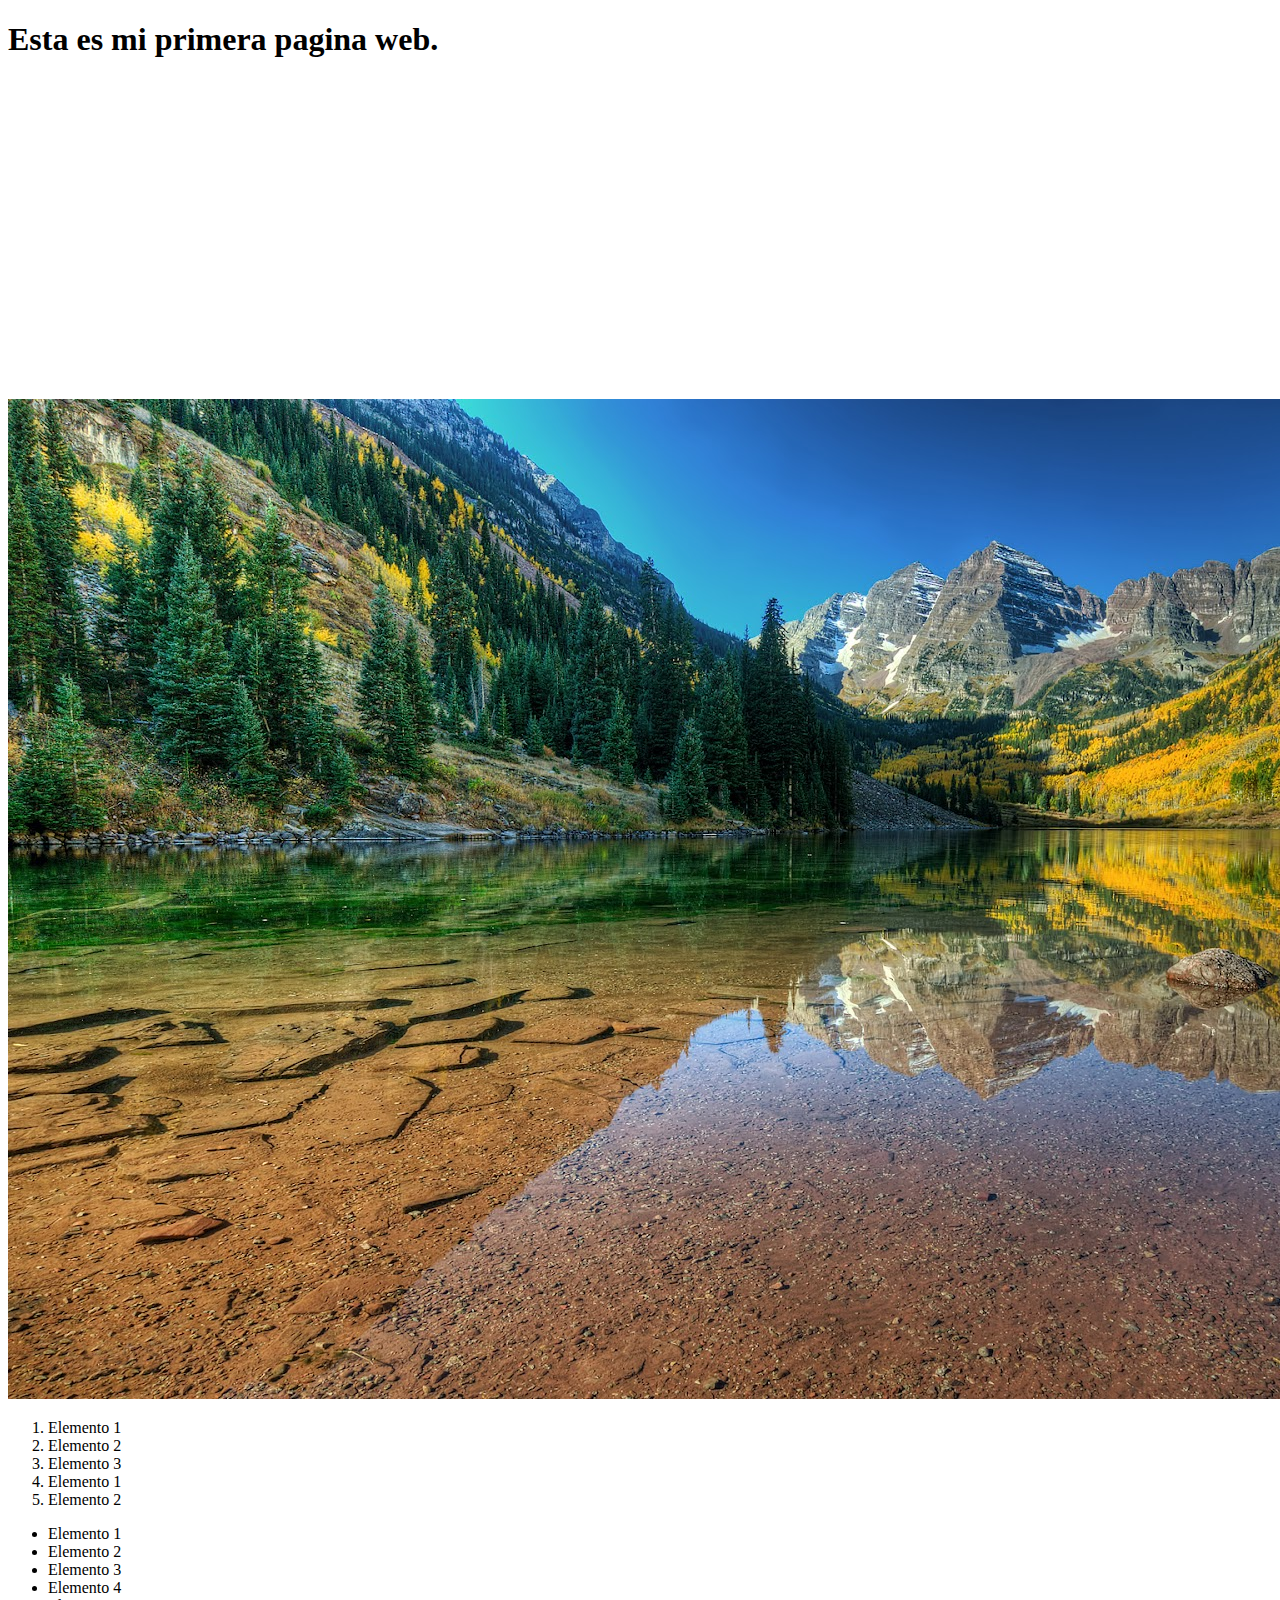
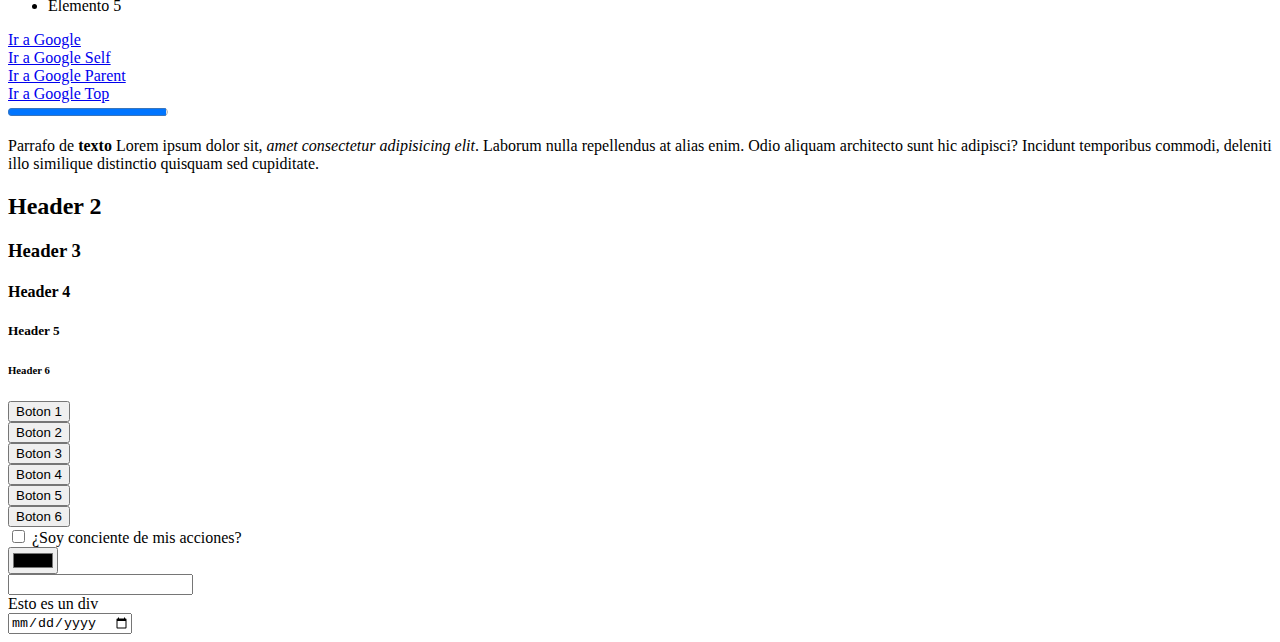
<file: index.html>
<!DOCTYPE html>
<html lang="en">
<head>
    <meta charset="UTF-8">
    <meta name="viewport" content="width=device-width, initial-scale=1.0">
    <title>Home</title>
</head>
<body>
    <h1>Esta es mi primera pagina web.</h1>
    <iframe 
        width="560" 
        height="315" 
        src="https://www.youtube.com/embed/-fy0W0rh5tQ?si=-gWbi6ZJgUtu9BrZ" 
        title="YouTube video player" 
        frameborder="0" 
        allow="accelerometer; autoplay; clipboard-write; encrypted-media; gyroscope; picture-in-picture; web-share" referrerpolicy="strict-origin-when-cross-origin" 
        allowfullscreen>
    </iframe>

    <iframe 
        width="560" 
        height="315" 
        src="https://www.youtube.com/embed/-fy0W0rh5tQ?si=-gWbi6ZJgUtu9BrZ" 
        title="YouTube video player" 
        frameborder="0" 
        allow="accelerometer; autoplay; clipboard-write; encrypted-media; gyroscope; picture-in-picture; web-share" referrerpolicy="strict-origin-when-cross-origin" 
        allowfullscreen>
    </iframe>
    <img src="imagen.png" alt="Paisaje bonito en una imagen" title="Paisaje bonito">
    <ol>
        <li>Elemento 1</li>
        <li>Elemento 2</li>
        <li>Elemento 3</li>
        <li>Elemento 1</li>
        <li>Elemento 2</li>
    </ol>
    <ul>
        <li>Elemento 1</li>
        <li>Elemento 2</li>
        <li>Elemento 3</li>
        <li>Elemento 4</li>
        <li>Elemento 5</li>
    </ul>
    <a href="https://www.google.com" target="_blank">Ir a Google</a> <br>
    <a href="https://www.google.com" target="_self">
        Ir a Google Self
    </a><br>
    <a href="https://www.google.com" target="_parent">
        Ir a Google Parent
    </a><br>
    <a href="https://www.google.com" target="_top">
        Ir a Google Top
    </a><br>
    
    <progress id="myProgress" value="99" max="100"></progress> <br>

    <p>Parrafo de <b>texto</b> Lorem ipsum dolor sit, <i>amet consectetur adipisicing elit</i>. Laborum nulla repellendus at alias enim. Odio aliquam architecto sunt hic adipisci? Incidunt temporibus commodi, deleniti illo similique distinctio quisquam sed cupiditate.</p>
    
    <h2>Header 2</h2>
    <h3>Header 3</h3>
    <h4>Header 4</h4>
    <h5>Header 5</h5>
    <h6>Header 6</h6>

    <button>Boton 1</button> <br>
    <button>Boton 2</button> <br>
    <button>Boton 3</button> <br>
    <button>Boton 4</button> <br>
    <button>Boton 5</button> <br>
    <button>Boton 6</button> <br>

    <input type="checkbox" name="Checkbox" id="checkbox1" >
    <label for="checkbox1">¿Soy conciente de mis acciones?</label> <br>

    <input type="color" name="color" id=""> <br>

    <input type="text" name="texto" id=""> <br>
    
    <div>
        Esto es un div
    </div>

    <input type="date" name="" id="">

</body>
</html>
</file>
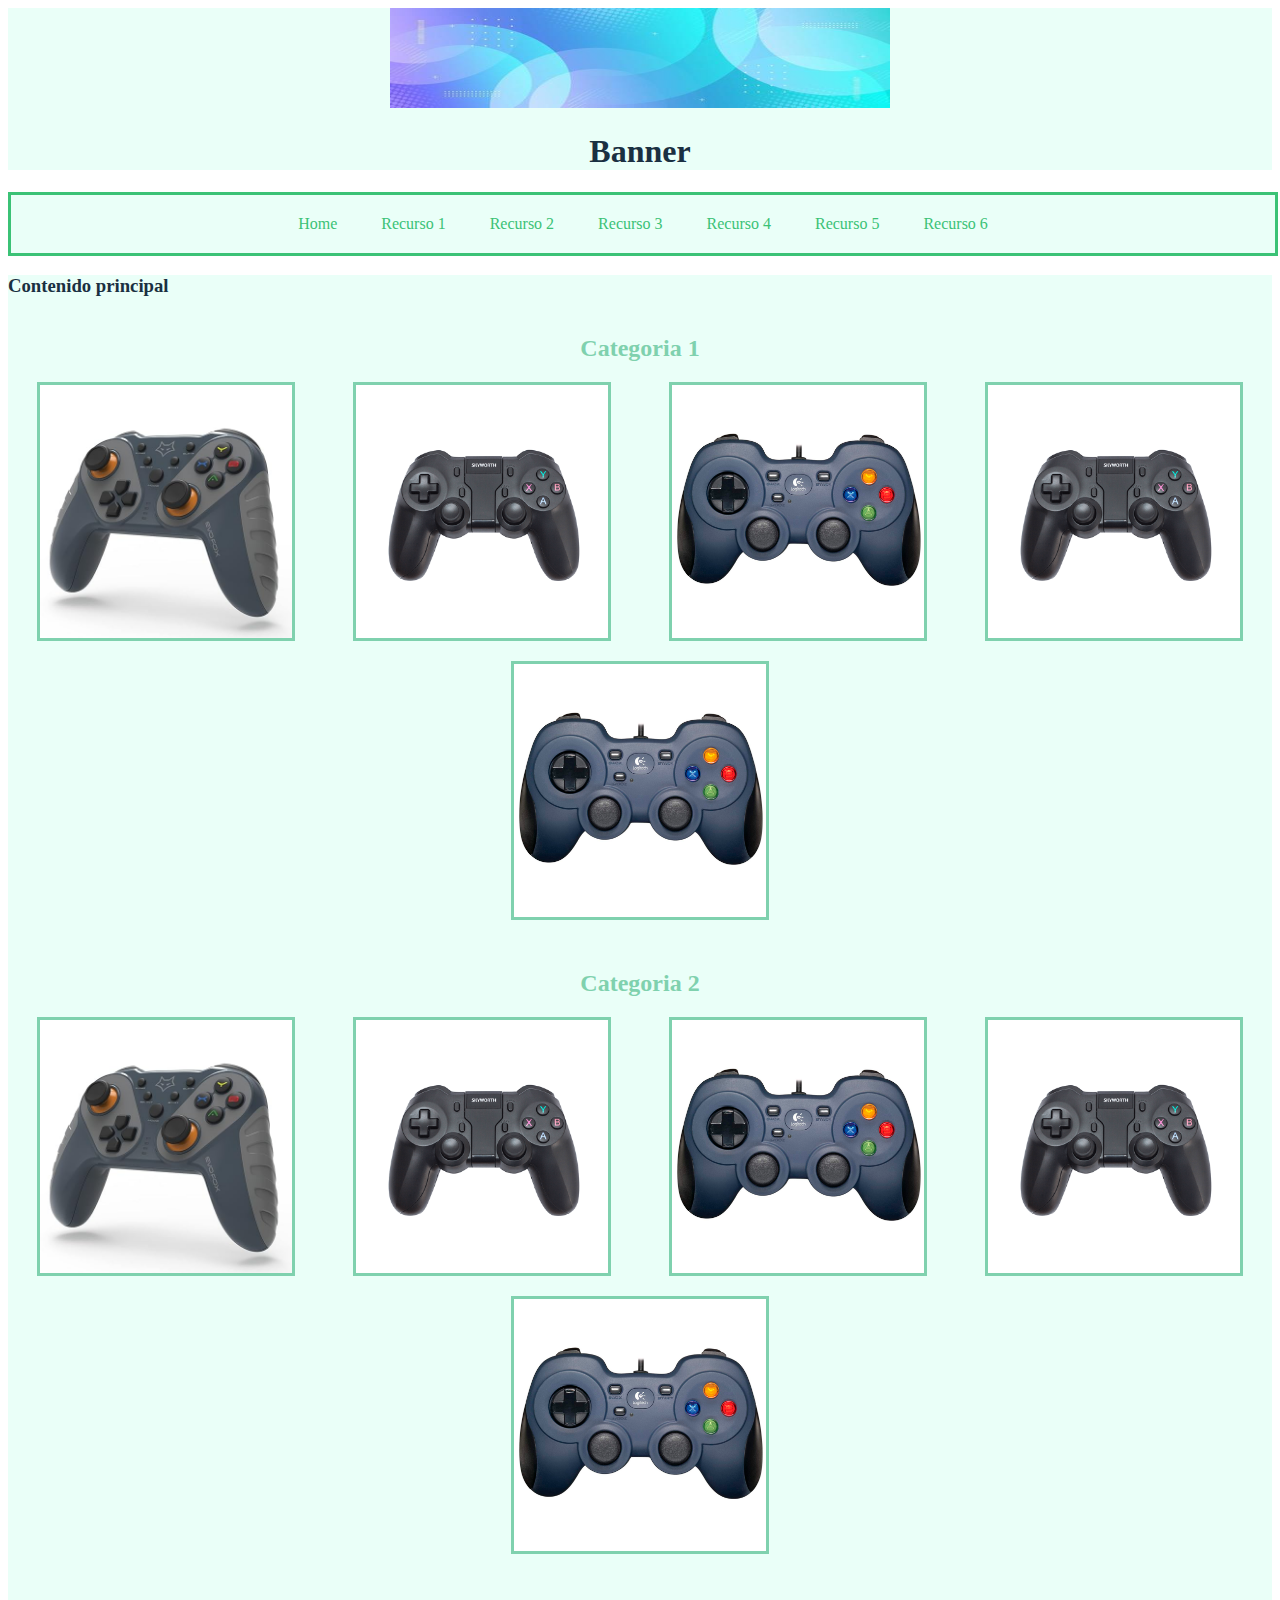
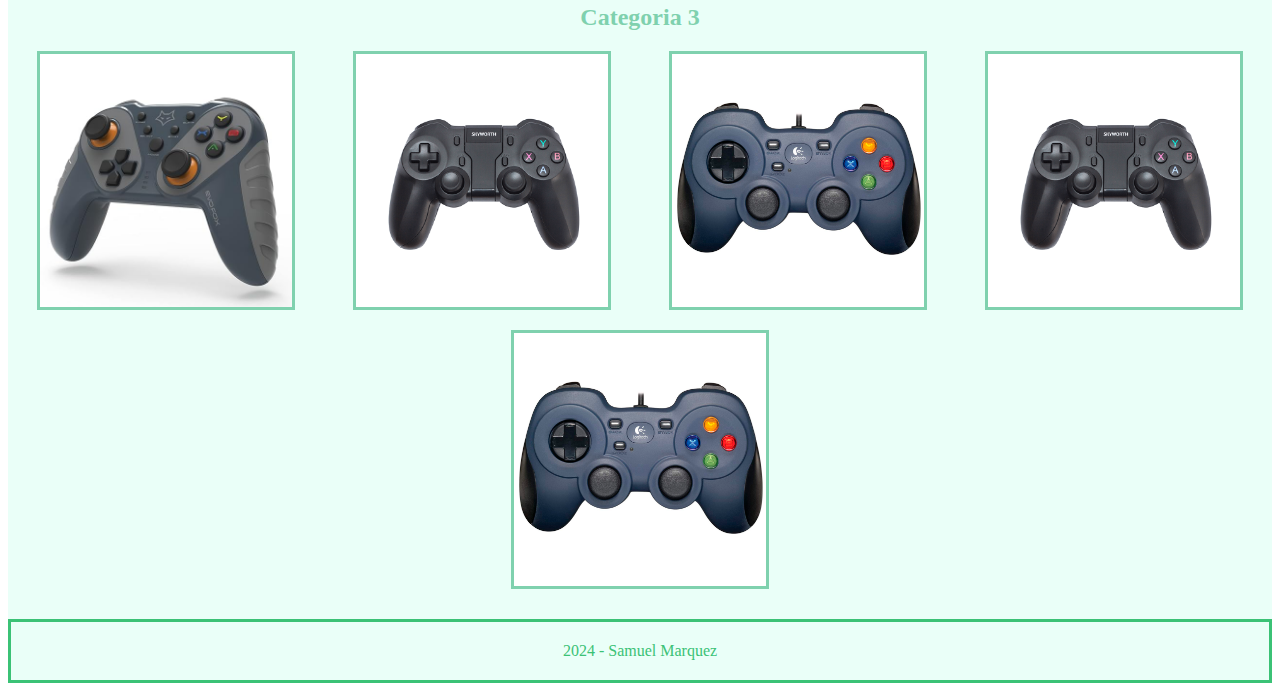
<file: Practica3/index.html>
<!DOCTYPE html>
<html lang="en">
<head>
    <meta charset="UTF-8">
    <meta name="viewport" content="width=device-width, initial-scale=1.0">
    <link rel="stylesheet" href="estilos/styles.css">
    <title>Inicio</title>
</head>
<body>
    <header>
        <img class="banner" src="imgs/modern-banner-background-colorful-blue-and-purple-gradations-circles-eps-10-free-vector.jpg" 
        alt="Banner del sitio">
        <h1>Banner</h1>
    </header>
    <nav>
        <ul>
            <li><a href="index.html">Home</a></li>
            <li><a href="C1/R1.html">Recurso 1</a></li>
            <li><a href="C1/C1A/R2.html">Recurso 2</a></li>
            <li><a href="C2/R3.html">Recurso 3</a></li>
            <li><a href="C2/C2A/R4.html">Recurso 4</a></li>
            <li><a href="C3/R5.html">Recurso 5</a></li>
            <li><a href="C3/C3A/R6.html">Recurso 6</a></li>
            
                <!--li><a href="#">Inicio</a></li>
                <li><a href="#">Contactos</a></li>
                <li><a href="#">Sobre nosotros</a></li-->
        </ul>
    </nav>

    <section class="contenido">
        <h3>Contenido principal</h3>

        <div class="galeria">
            <div class="categoria">
                <h2>Categoria 1</h2>
                <img src="imgs/51Prg4Smx-L._SX522_.jpg" alt="">
                <img src="imgs/Mando1.png" alt="">
                <img src="imgs/Gamepad-Logitech-F310-Cableado-Azul-940-000110-1.jpg" alt="">
                <img src="imgs/Mando1.png" alt="">
                <img src="imgs/Gamepad-Logitech-F310-Cableado-Azul-940-000110-1.jpg" alt="">
            </div>
            <div class="categoria">
                <h2>Categoria 2</h2>
                <img src="imgs/51Prg4Smx-L._SX522_.jpg" alt="">
                <img src="imgs/Mando1.png" alt="">
                <img src="imgs/Gamepad-Logitech-F310-Cableado-Azul-940-000110-1.jpg" alt="">
                <img src="imgs/Mando1.png" alt="">
                <img src="imgs/Gamepad-Logitech-F310-Cableado-Azul-940-000110-1.jpg" alt="">
            </div>
            <div class="categoria">
                <h2>Categoria 3</h2>
                <img src="imgs/51Prg4Smx-L._SX522_.jpg" alt="">
                <img src="imgs/Mando1.png" alt="">
                <img src="imgs/Gamepad-Logitech-F310-Cableado-Azul-940-000110-1.jpg" alt="">
                <img src="imgs/Mando1.png" alt="">
                <img src="imgs/Gamepad-Logitech-F310-Cableado-Azul-940-000110-1.jpg" alt="">
            </div>
        </div>
        
        
    </section>
    

    <footer>
        2024 - Samuel Marquez
    </footer>

    <!--nav>
        <ul>
            <li><a href="#Sec1">Ir a Seccion 1</a></li>
            <li><a href="#Sec2">Ir a Seccion 2</a></li>
            <li><a href="#Sec3">Ir a Seccion 3</a></li>
            <li><a href="#Sec4">Ir a Seccion 4</a></li>
            <li><a href="#Sec5">Ir a Seccion 5</a></li>
            <li><a href="#Sec6">Ir a Seccion 6</a></li>
        </ul>
    </nav>

    <h1>Home page.</h1>

    <div>
        <h2 id="Sec1">Contenido de la seccion 1</h2>
    </div>
    <br><br><br><br><br><br><br><br><br><br>
    <div>
        <h2 id="Sec2">Contenido de la seccion 2</h2>
    </div>
    <br><br><br><br><br><br><br><br><br><br>
    <div>
        <h2 id="Sec3">Contenido de la seccion 3</h2>
    </div>
    <br><br><br><br><br><br><br><br><br><br>
    <div>
        <h2 id="Sec4">Contenido de la seccion 4</h2>
    </div>
    <br><br><br><br><br><br><br><br><br><br>
    <div>
        <h2 id="Sec5">Contenido de la seccion 5</h2>
    </div>
    <br><br><br><br><br><br><br><br><br><br>
    <div>
        <h2 id="Sec6">Contenido de la seccion 6</h2>
    </div>
    <br><br><br><br><br><br><br><br><br><br-->
</body>
</html>
</file>
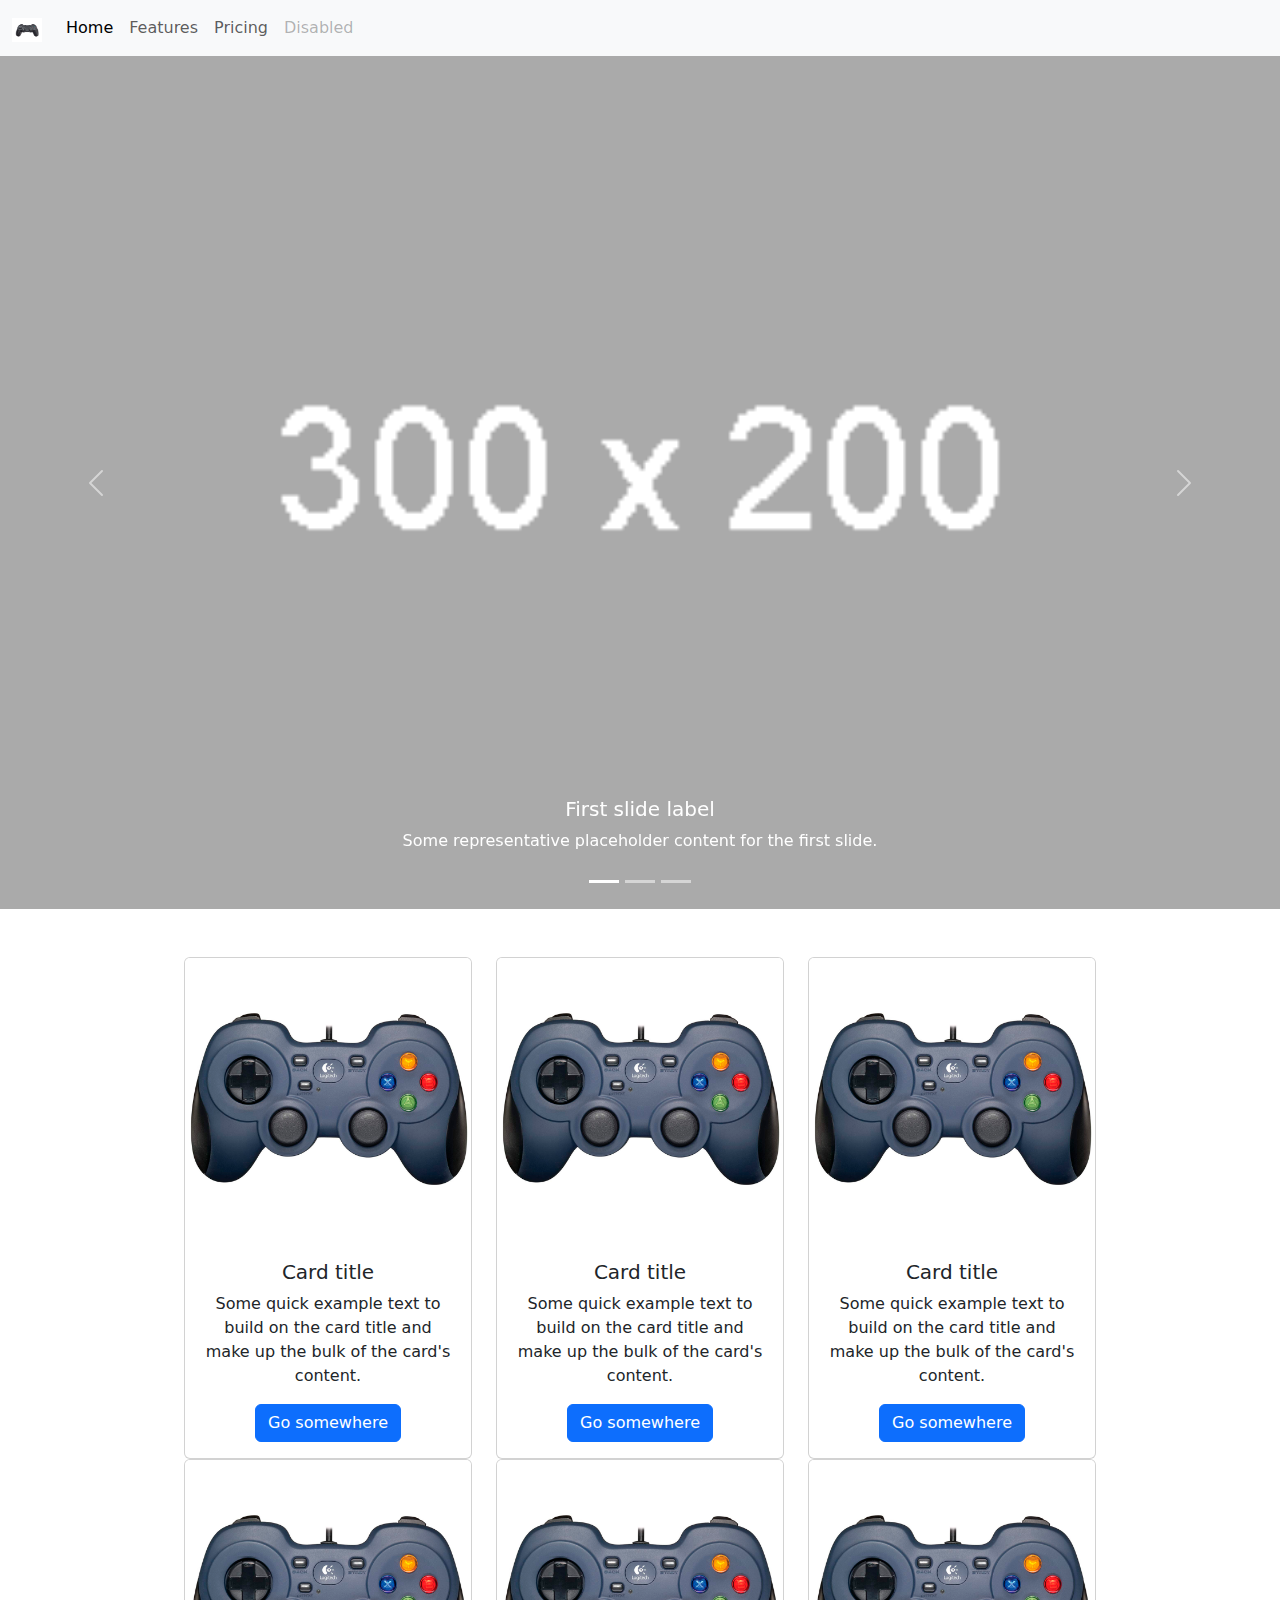
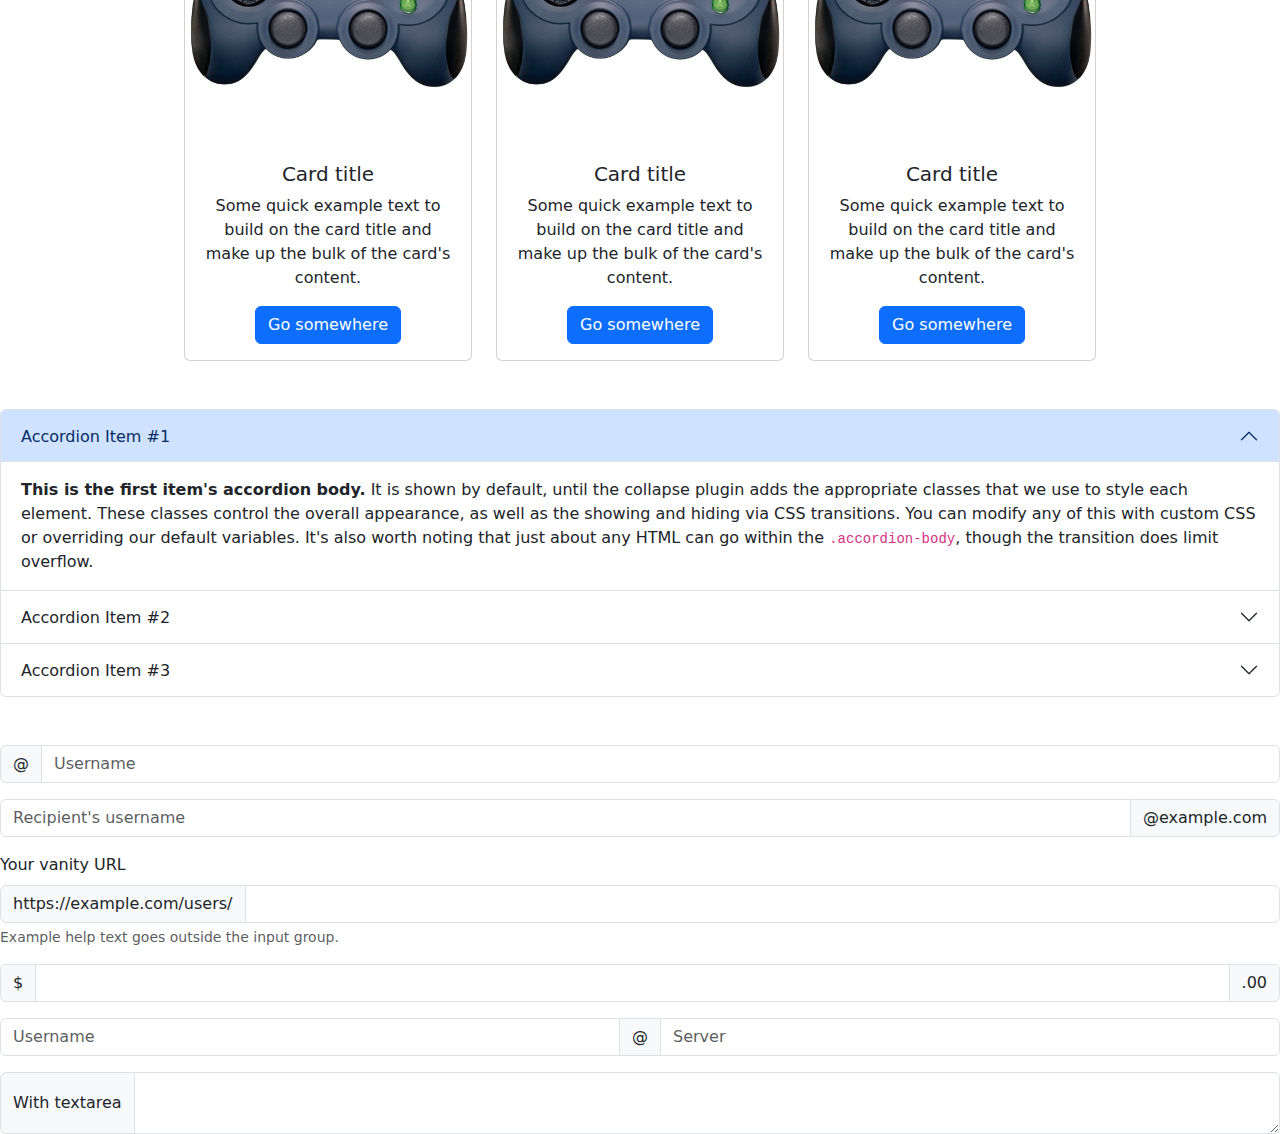
<file: Practica4/index.html>
<!DOCTYPE html>
<html lang="en">
<head>
    <meta charset="UTF-8">
    <meta name="viewport" content="width=device-width, initial-scale=1.0">
    <link rel="stylesheet" href="bootstrap/css/bootstrap.min.css">
    <title>Practica4</title>
</head>
<body>

    <nav class="navbar navbar-expand-lg bg-body-tertiary">
        <div class="container-fluid">

          <a class="navbar-brand" href="#">
            <img src="imgs/Mando1.png" alt="Bootstrap" width="30" height="24">
          </a>

          <button class="navbar-toggler" type="button" data-bs-toggle="collapse" data-bs-target="#navbarNav" aria-controls="navbarNav" aria-expanded="false" aria-label="Toggle navigation">
            <span class="navbar-toggler-icon"></span>
          </button>
          <div class="collapse navbar-collapse" id="navbarNav">
            <ul class="navbar-nav">
              <li class="nav-item">
                <a class="nav-link active" aria-current="page" href="#">Home</a>
              </li>
              <li class="nav-item">
                <a class="nav-link" href="#">Features</a>
              </li>
              <li class="nav-item">
                <a class="nav-link" href="#">Pricing</a>
              </li>
              <li class="nav-item">
                <a class="nav-link disabled" aria-disabled="true">Disabled</a>
              </li>
            </ul>
          </div>
        </div>
      </nav>

    <div id="carouselExampleCaptions" class="carousel slide">
        <div class="carousel-indicators">
          <button type="button" data-bs-target="#carouselExampleCaptions" data-bs-slide-to="0" class="active" aria-current="true" aria-label="Slide 1"></button>
          <button type="button" data-bs-target="#carouselExampleCaptions" data-bs-slide-to="1" aria-label="Slide 2"></button>
          <button type="button" data-bs-target="#carouselExampleCaptions" data-bs-slide-to="2" aria-label="Slide 3"></button>
        </div>
        <div class="carousel-inner" width="30" height="10">
          <div class="carousel-item active">
            <img src="[data-uri]" class="d-block w-100" alt="...">
            <div class="carousel-caption d-none d-md-block">
              <h5>First slide label</h5>
              <p>Some representative placeholder content for the first slide.</p>
            </div>
          </div>
          <div class="carousel-item">
            <img src="[data-uri]" class="d-block w-100" alt="...">
            <div class="carousel-caption d-none d-md-block">
              <h5>Second slide label</h5>
              <p>Some representative placeholder content for the second slide.</p>
            </div>
          </div>
          <div class="carousel-item">
            <img src="[data-uri]" class="d-block w-100" alt="...">
            <div class="carousel-caption d-none d-md-block">
              <h5>Third slide label</h5>
              <p>Some representative placeholder content for the third slide.</p>
            </div>
          </div>
        </div>
        <button class="carousel-control-prev" type="button" data-bs-target="#carouselExampleCaptions" data-bs-slide="prev">
          <span class="carousel-control-prev-icon" aria-hidden="true"></span>
          <span class="visually-hidden">Previous</span>
        </button>
        <button class="carousel-control-next" type="button" data-bs-target="#carouselExampleCaptions" data-bs-slide="next">
          <span class="carousel-control-next-icon" aria-hidden="true"></span>
          <span class="visually-hidden">Next</span>
        </button>
      </div>
      <br><br>
      <div class="container text-center">
        <div class="row justify-content-md-center">
          <div class="col-md-auto">
            <div class="card" style="width: 18rem;">
                <img src="imgs/Gamepad-Logitech-F310-Cableado-Azul-940-000110-1.jpg" class="card-img-top" alt="...">
                <div class="card-body">
                  <h5 class="card-title">Card title</h5>
                  <p class="card-text">Some quick example text to build on the card title and make up the bulk of the card's content.</p>
                  <a href="#" class="btn btn-primary">Go somewhere</a>
                </div>
            </div>
          </div>
          <div class="col-md-auto">
            <div class="card" style="width: 18rem;">
                <img src="imgs/Gamepad-Logitech-F310-Cableado-Azul-940-000110-1.jpg" class="card-img-top" alt="...">
                <div class="card-body">
                  <h5 class="card-title">Card title</h5>
                  <p class="card-text">Some quick example text to build on the card title and make up the bulk of the card's content.</p>
                  <a href="#" class="btn btn-primary">Go somewhere</a>
                </div>
            </div>
          </div>
          <div class="col-md-auto">
            <div class="card" style="width: 18rem;">
                <img src="imgs/Gamepad-Logitech-F310-Cableado-Azul-940-000110-1.jpg" class="card-img-top" alt="...">
                <div class="card-body">
                  <h5 class="card-title">Card title</h5>
                  <p class="card-text">Some quick example text to build on the card title and make up the bulk of the card's content.</p>
                  <a href="#" class="btn btn-primary">Go somewhere</a>
                </div>
            </div>
          </div>
        </div>
        <div class="row justify-content-md-center">
            <div class="col-md-auto">
                <div class="card" style="width: 18rem;">
                    <img src="imgs/Gamepad-Logitech-F310-Cableado-Azul-940-000110-1.jpg" class="card-img-top" alt="...">
                    <div class="card-body">
                      <h5 class="card-title">Card title</h5>
                      <p class="card-text">Some quick example text to build on the card title and make up the bulk of the card's content.</p>
                      <a href="#" class="btn btn-primary">Go somewhere</a>
                    </div>
                </div>
            </div>
            <div class="col-md-auto">
                <div class="card" style="width: 18rem;">
                    <img src="imgs/Gamepad-Logitech-F310-Cableado-Azul-940-000110-1.jpg" class="card-img-top" alt="...">
                    <div class="card-body">
                      <h5 class="card-title">Card title</h5>
                      <p class="card-text">Some quick example text to build on the card title and make up the bulk of the card's content.</p>
                      <a href="#" class="btn btn-primary">Go somewhere</a>
                    </div>
                </div>
            </div>
            <div class="col-md-auto">
                <div class="card" style="width: 18rem;">
                    <img src="imgs/Gamepad-Logitech-F310-Cableado-Azul-940-000110-1.jpg" class="card-img-top" alt="...">
                    <div class="card-body">
                      <h5 class="card-title">Card title</h5>
                      <p class="card-text">Some quick example text to build on the card title and make up the bulk of the card's content.</p>
                      <a href="#" class="btn btn-primary">Go somewhere</a>
                    </div>
                </div>
            </div>
          </div>
      </div>

    <br><br>

    <div class="accordion" id="accordionPanelsStayOpenExample">
        <div class="accordion-item">
          <h2 class="accordion-header">
            <button class="accordion-button" type="button" data-bs-toggle="collapse" data-bs-target="#panelsStayOpen-collapseOne" aria-expanded="true" aria-controls="panelsStayOpen-collapseOne">
              Accordion Item #1
            </button>
          </h2>
          <div id="panelsStayOpen-collapseOne" class="accordion-collapse collapse show">
            <div class="accordion-body">
              <strong>This is the first item's accordion body.</strong> It is shown by default, until the collapse plugin adds the appropriate classes that we use to style each element. These classes control the overall appearance, as well as the showing and hiding via CSS transitions. You can modify any of this with custom CSS or overriding our default variables. It's also worth noting that just about any HTML can go within the <code>.accordion-body</code>, though the transition does limit overflow.
            </div>
          </div>
        </div>
        <div class="accordion-item">
          <h2 class="accordion-header">
            <button class="accordion-button collapsed" type="button" data-bs-toggle="collapse" data-bs-target="#panelsStayOpen-collapseTwo" aria-expanded="false" aria-controls="panelsStayOpen-collapseTwo">
              Accordion Item #2
            </button>
          </h2>
          <div id="panelsStayOpen-collapseTwo" class="accordion-collapse collapse">
            <div class="accordion-body">
              <strong>This is the second item's accordion body.</strong> It is hidden by default, until the collapse plugin adds the appropriate classes that we use to style each element. These classes control the overall appearance, as well as the showing and hiding via CSS transitions. You can modify any of this with custom CSS or overriding our default variables. It's also worth noting that just about any HTML can go within the <code>.accordion-body</code>, though the transition does limit overflow.
            </div>
          </div>
        </div>
        <div class="accordion-item">
          <h2 class="accordion-header">
            <button class="accordion-button collapsed" type="button" data-bs-toggle="collapse" data-bs-target="#panelsStayOpen-collapseThree" aria-expanded="false" aria-controls="panelsStayOpen-collapseThree">
              Accordion Item #3
            </button>
          </h2>
          <div id="panelsStayOpen-collapseThree" class="accordion-collapse collapse">
            <div class="accordion-body">
              <strong>This is the third item's accordion body.</strong> It is hidden by default, until the collapse plugin adds the appropriate classes that we use to style each element. These classes control the overall appearance, as well as the showing and hiding via CSS transitions. You can modify any of this with custom CSS or overriding our default variables. It's also worth noting that just about any HTML can go within the <code>.accordion-body</code>, though the transition does limit overflow.
            </div>
          </div>
        </div>
      </div>

      <br><br>

      <div class="input-group mb-3">
        <span class="input-group-text" id="basic-addon1">@</span>
        <input type="text" class="form-control" placeholder="Username" aria-label="Username" aria-describedby="basic-addon1">
      </div>
      
      <div class="input-group mb-3">
        <input type="text" class="form-control" placeholder="Recipient's username" aria-label="Recipient's username" aria-describedby="basic-addon2">
        <span class="input-group-text" id="basic-addon2">@example.com</span>
      </div>
      
      <div class="mb-3">
        <label for="basic-url" class="form-label">Your vanity URL</label>
        <div class="input-group">
          <span class="input-group-text" id="basic-addon3">https://example.com/users/</span>
          <input type="text" class="form-control" id="basic-url" aria-describedby="basic-addon3 basic-addon4">
        </div>
        <div class="form-text" id="basic-addon4">Example help text goes outside the input group.</div>
      </div>
      
      <div class="input-group mb-3">
        <span class="input-group-text">$</span>
        <input type="text" class="form-control" aria-label="Amount (to the nearest dollar)">
        <span class="input-group-text">.00</span>
      </div>
      
      <div class="input-group mb-3">
        <input type="text" class="form-control" placeholder="Username" aria-label="Username">
        <span class="input-group-text">@</span>
        <input type="text" class="form-control" placeholder="Server" aria-label="Server">
      </div>
      
      <div class="input-group">
        <span class="input-group-text">With textarea</span>
        <textarea class="form-control" aria-label="With textarea"></textarea>
      </div>
    <script src="bootstrap/js/bootstrap.bundle.js"></script>
</body>
</html>
</file>
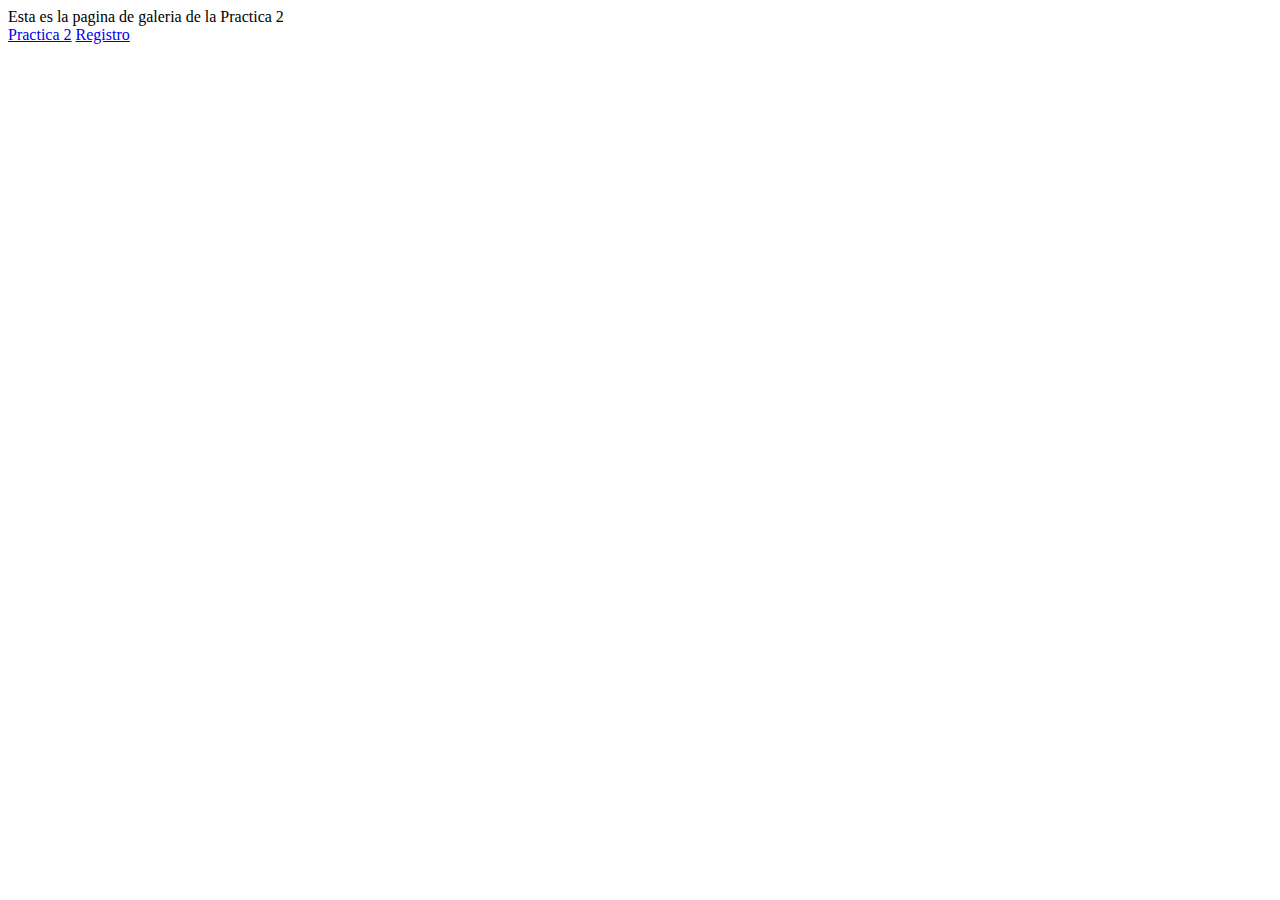
<file: galeria.html>
<!DOCTYPE html>
<html lang="en">
<head>
    <meta charset="UTF-8">
    <meta name="viewport" content="width=device-width, initial-scale=1.0">
    <title>Document</title>
</head>
<body>
    Esta es la pagina de galeria de la Practica 2
    <section>
        <nav>
            <a href="Practica2/practica2.html">Practica 2</a>
            <a href="Practica2/registro.html">Registro</a>
        </nav>
    </section>
</body>
</html>
</file>
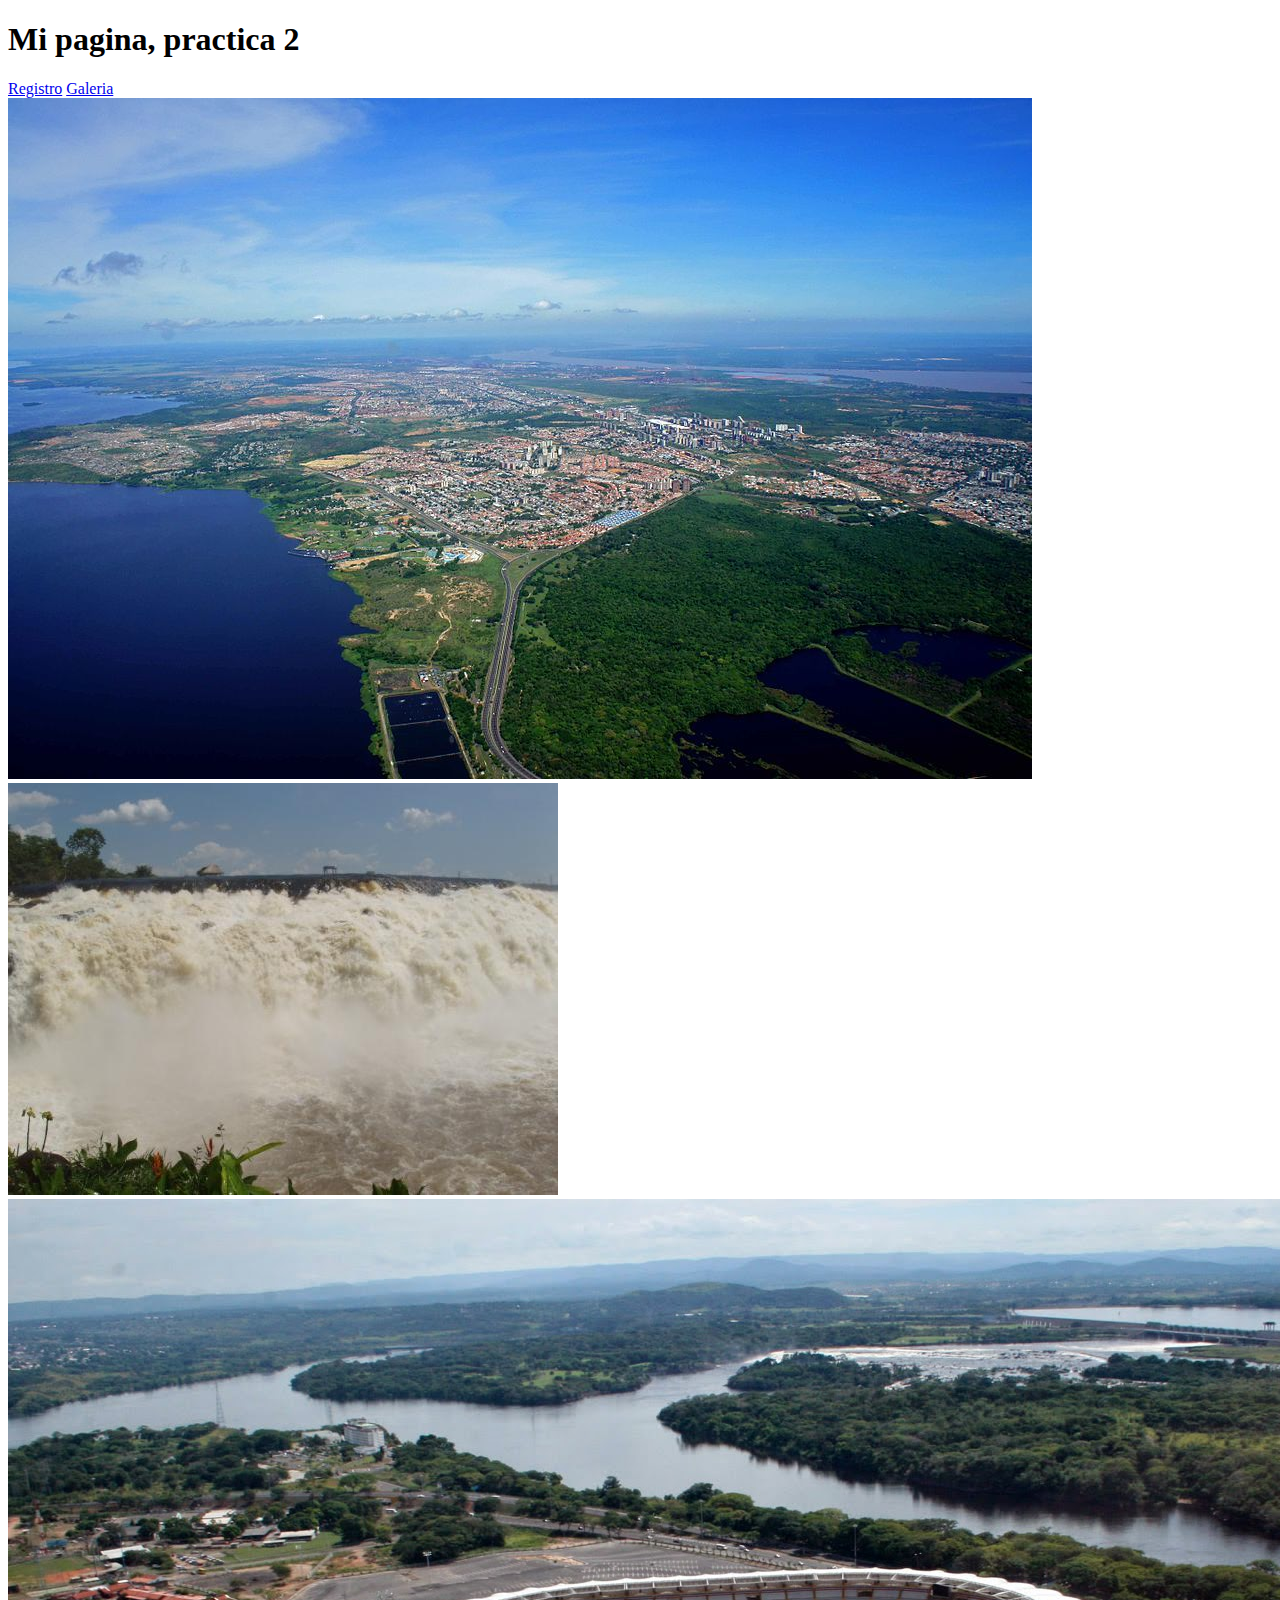
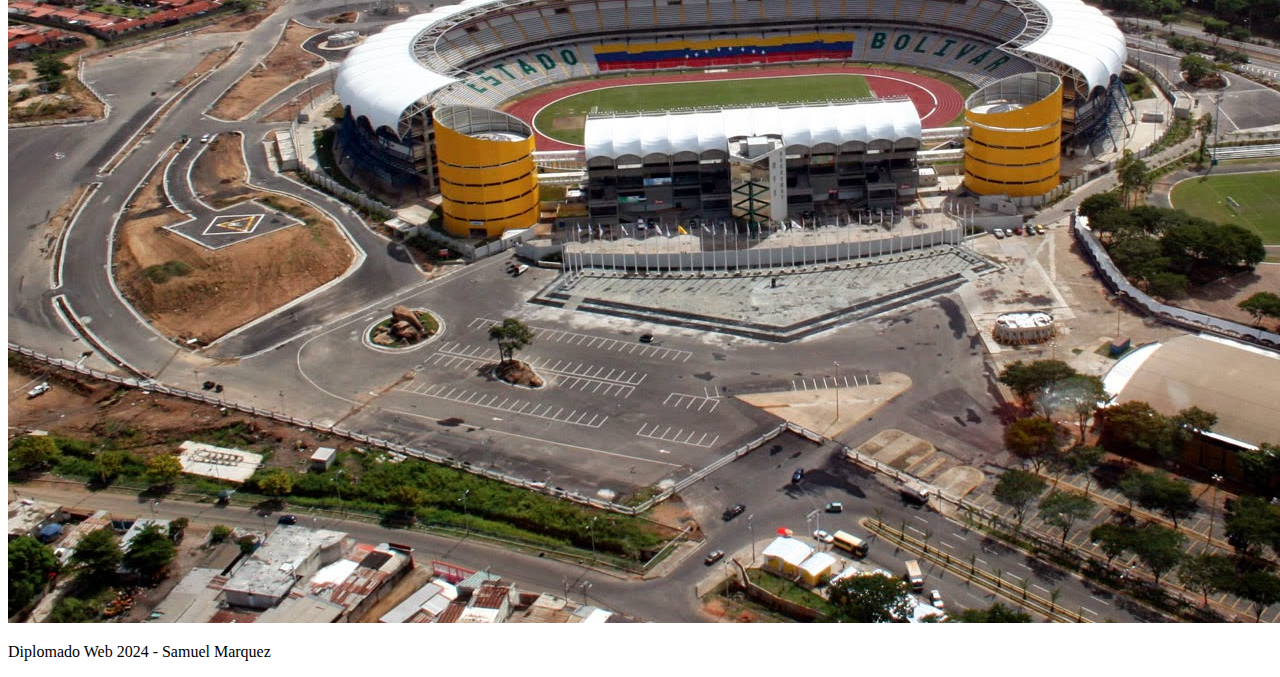
<file: Practica2/practica2.html>
<!DOCTYPE html>
<html lang="en">
<head>
    <meta charset="UTF-8">
    <meta name="viewport" content="width=device-width, initial-scale=1.0">
    <title>Document</title>
</head>
<body>
    <header>
        <!--Cabecera de pagina-->
        <h1>Mi pagina, practica 2</h1>
    </header>
    <section>
        <!--Seccion de imagenes de guayana-->
        <nav>
            <a href="registro.html">Registro</a>
            <a href="../galeria.html">Galeria</a>
        </nav>
        <div>
            <img src="guayana.jpg" alt="">
        </div>
        <div>
            <img src="imgs/llovizna cascada.jpg" alt="">
        </div>
        <div>
            <img src="../Imagenes/guayana-ciudad-80.jpg" alt="">
        </div>
    </section>
    <footer>
        <!--Pie de pagina-->
        <p>
            Diplomado Web 2024 - Samuel Marquez
        </p>
    </footer>
</body>
</html>
</file>
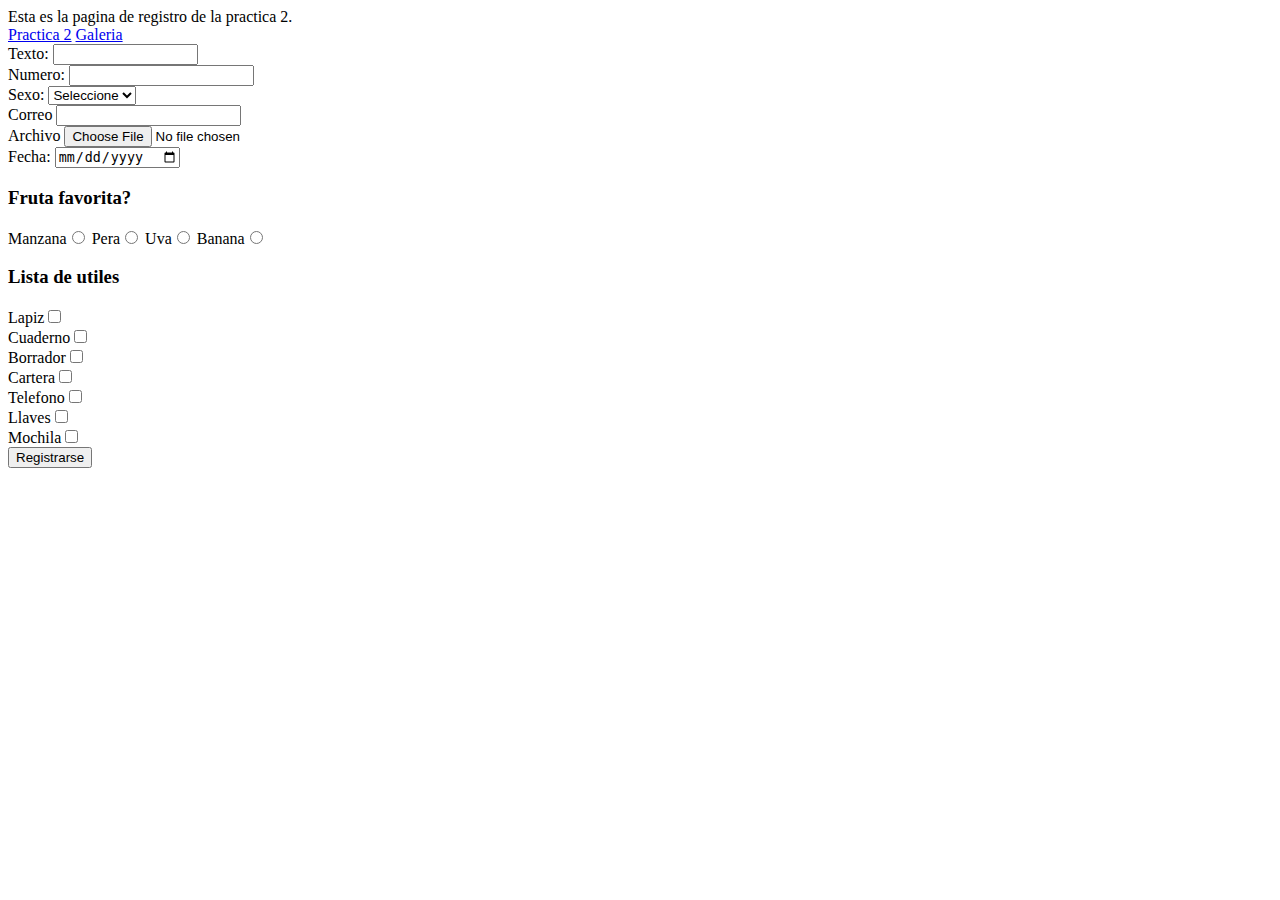
<file: Practica2/registro.html>
<!DOCTYPE html>
<html lang="en">
<head>
    <meta charset="UTF-8">
    <meta name="viewport" content="width=device-width, initial-scale=1.0">
    <title>Document</title>
</head>
<body>
    
    
    <section>
        Esta es la pagina de registro de la practica 2.
        <nav>
            <a href="practica2.html">Practica 2</a>
            <a href="../galeria.html">Galeria</a>
        </nav>
    </section>

    <section>
        <form action="../galeria.html" method="post">
            <label for="texto"> Texto:</label> 
            <input type="text" name="texto" id="texto" maxlength="15" size="15"> <br>
            <label for="numero">Numero:</label>
            <input type="number" name="numero" id="numero"> <br>
            <label for="opcion">Sexo: </label>
            <select name="opcion" id="opcion"> 
                <option value="" selected>Seleccione</option>
                <option value="H">Hombre</option>
                <option value="M">Mujer</option>
            </select><br/>
            <label for="email">Correo</label>
            <input type="text" name="email" id="email"><br>
            <label for="archivo">Archivo</label>
            <input type="FILE" name="archivo" id="archivo"><br>
            <label for="fecha">Fecha: </label>
            <input type="date" name="fecha" id="fecha"><br>

            <h3>Fruta favorita?</h3>

            <label for="manzana">Manzana</label><input type="radio" name="fruta" value="manzana" id="manzana">
            <label for="pera">Pera</label><input type="radio" name="fruta" value="pera" id="pera">
            <label for="uva">Uva</label><input type="radio" name="fruta" value="uva" id="uva">
            <label for="banana">Banana</label><input type="radio" name="fruta" value="banana" id="banana">
            <br>

            <h3>Lista de utiles</h3>
            <label for="lapiz">Lapiz</label><input type="checkbox" value="Lapiz" id="lapiz" name="utiles"><br>
            <label for="cuaderno">Cuaderno</label><input type="checkbox" value="Cuaderno" id="cuaderno" name="utiles"><br>
            <label for="borrador">Borrador</label><input type="checkbox" value="Borrador" id="borrador" name="utiles"><br>
            <label for="cartera">Cartera</label><input type="checkbox" value="Cartera" id="cartera" name="utiles"><br>
            <label for="telefono">Telefono</label><input type="checkbox" value="Telefono" id="telefono" name="utiles"><br>
            <label for="llaves">Llaves</label><input type="checkbox" value="Llaves" id="llaves" name="utiles"><br>
            <label for="mochila">Mochila</label><input type="checkbox" value="Mochila" id="mochila" name="utiles"><br>

            <button type="submit">Registrarse</button>
        </form>
    </section>
    
</body>
</html>
</file>
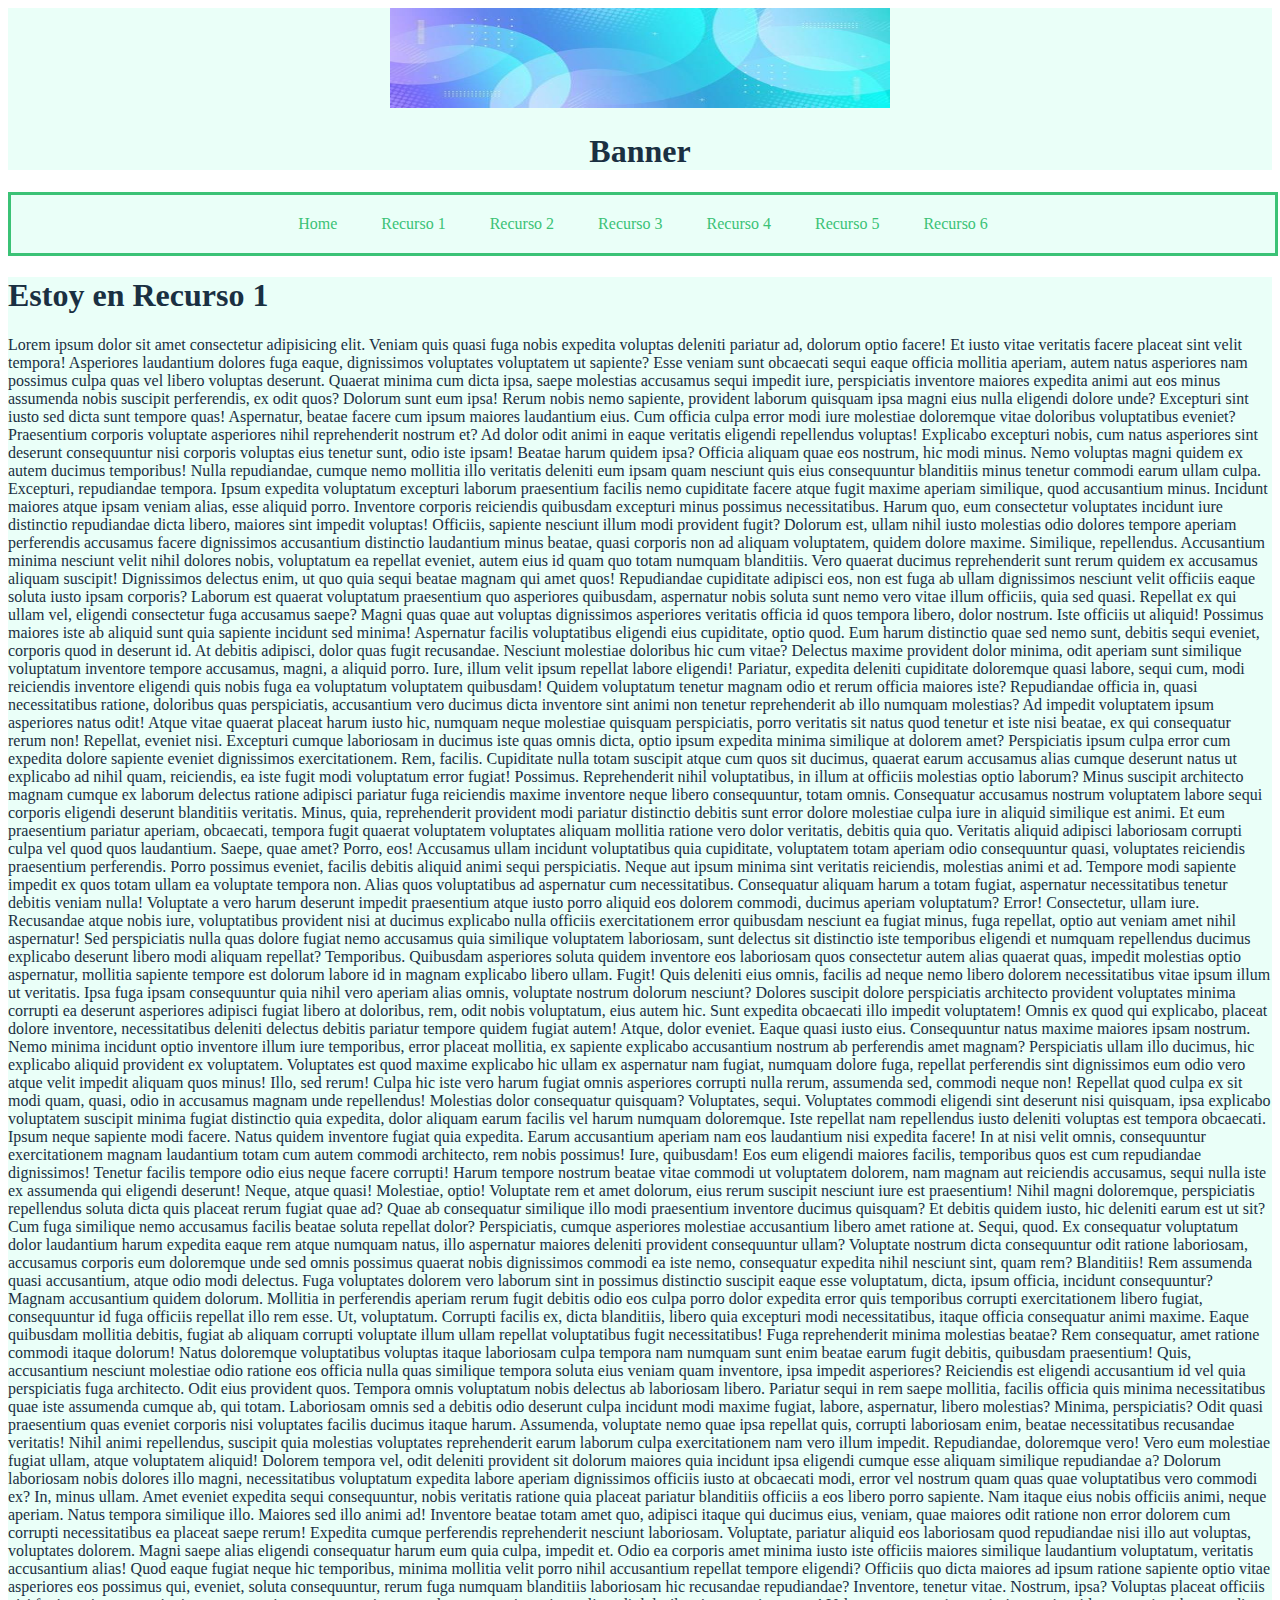
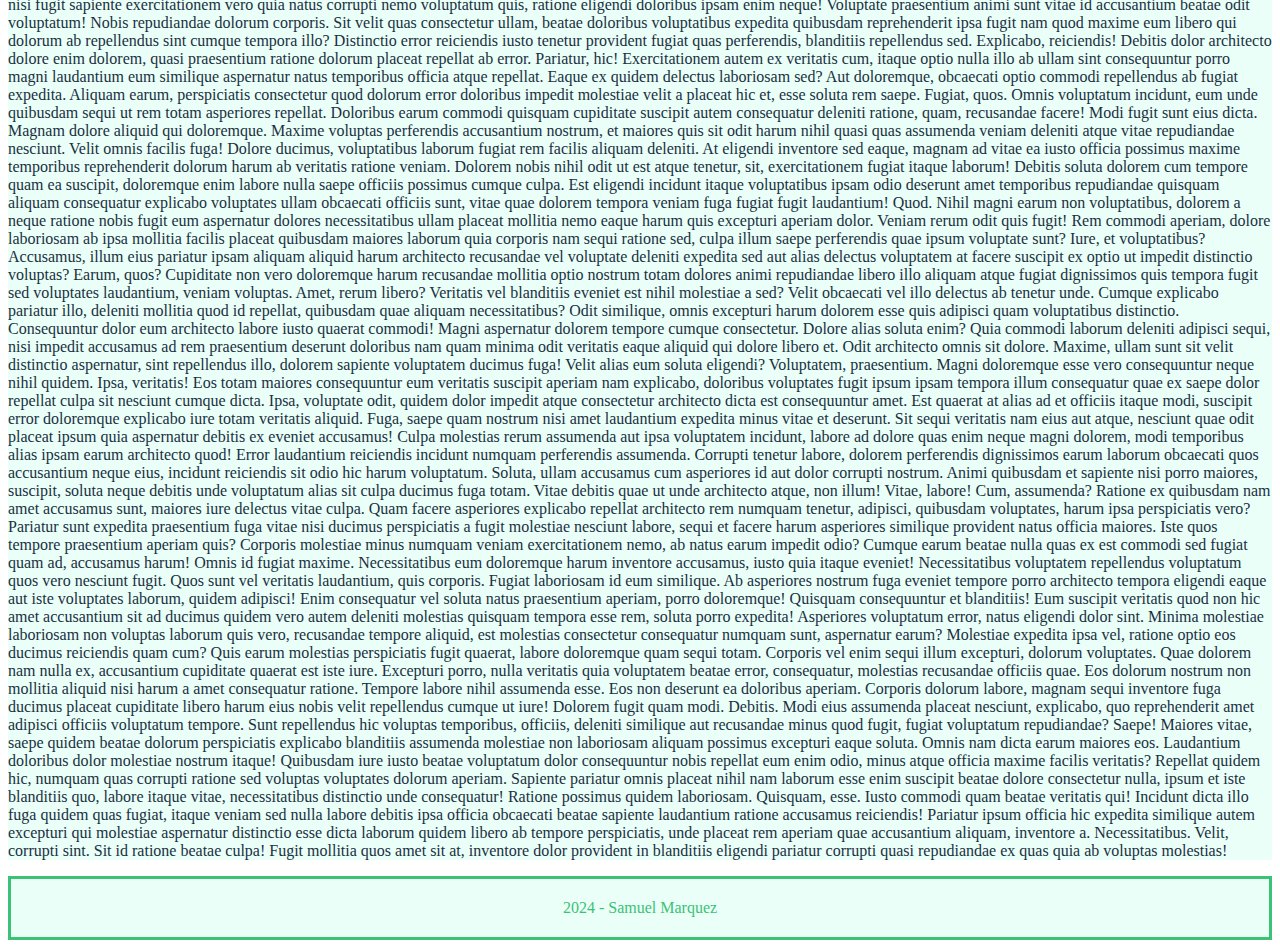
<file: Practica3/C1/R1.html>
<!DOCTYPE html>
<html lang="en">
<head>
    <meta charset="UTF-8">
    <meta name="viewport" content="width=device-width, initial-scale=1.0">
    <title>R1</title>
    <link rel="stylesheet" href="../estilos/styles.css">
</head>
<body>
    <header>
        <img class="banner" src="../imgs/modern-banner-background-colorful-blue-and-purple-gradations-circles-eps-10-free-vector.jpg" 
        alt="Banner del sitio">
        <h1>Banner</h1>
    </header>

    <nav>
        <ul>
            <li><a href="../index.html">Home</a></li>
            <li><a href="R1.html">Recurso 1</a></li>
            <li><a href="C1A/R2.html">Recurso 2</a></li>
            <li><a href="../C2/R3.html">Recurso 3</a></li>
            <li><a href="../C2/C2A/R4.html">Recurso 4</a></li>
            <li><a href="../C3/R5.html">Recurso 5</a></li>
            <li><a href="../C3/C3A/R6.html">Recurso 6</a></li>
        </ul>
    </nav>

    <section class="contenido">
        <h1>Estoy en Recurso 1</h1>

    <p>Lorem ipsum dolor sit amet consectetur adipisicing elit. Veniam quis quasi fuga nobis expedita voluptas deleniti pariatur ad, dolorum optio facere! Et iusto vitae veritatis facere placeat sint velit tempora!
    Asperiores laudantium dolores fuga eaque, dignissimos voluptates voluptatem ut sapiente? Esse veniam sunt obcaecati sequi eaque officia mollitia aperiam, autem natus asperiores nam possimus culpa quas vel libero voluptas deserunt.
    Quaerat minima cum dicta ipsa, saepe molestias accusamus sequi impedit iure, perspiciatis inventore maiores expedita animi aut eos minus assumenda nobis suscipit perferendis, ex odit quos? Dolorum sunt eum ipsa!
    Rerum nobis nemo sapiente, provident laborum quisquam ipsa magni eius nulla eligendi dolore unde? Excepturi sint iusto sed dicta sunt tempore quas! Aspernatur, beatae facere cum ipsum maiores laudantium eius.
    Cum officia culpa error modi iure molestiae doloremque vitae doloribus voluptatibus eveniet? Praesentium corporis voluptate asperiores nihil reprehenderit nostrum et? Ad dolor odit animi in eaque veritatis eligendi repellendus voluptas!
    Explicabo excepturi nobis, cum natus asperiores sint deserunt consequuntur nisi corporis voluptas eius tenetur sunt, odio iste ipsam! Beatae harum quidem ipsa? Officia aliquam quae eos nostrum, hic modi minus.
    Nemo voluptas magni quidem ex autem ducimus temporibus! Nulla repudiandae, cumque nemo mollitia illo veritatis deleniti eum ipsam quam nesciunt quis eius consequuntur blanditiis minus tenetur commodi earum ullam culpa.
    Excepturi, repudiandae tempora. Ipsum expedita voluptatum excepturi laborum praesentium facilis nemo cupiditate facere atque fugit maxime aperiam similique, quod accusantium minus. Incidunt maiores atque ipsam veniam alias, esse aliquid porro.
    Inventore corporis reiciendis quibusdam excepturi minus possimus necessitatibus. Harum quo, eum consectetur voluptates incidunt iure distinctio repudiandae dicta libero, maiores sint impedit voluptas! Officiis, sapiente nesciunt illum modi provident fugit?
    Dolorum est, ullam nihil iusto molestias odio dolores tempore aperiam perferendis accusamus facere dignissimos accusantium distinctio laudantium minus beatae, quasi corporis non ad aliquam voluptatem, quidem dolore maxime. Similique, repellendus.
    Accusantium minima nesciunt velit nihil dolores nobis, voluptatum ea repellat eveniet, autem eius id quam quo totam numquam blanditiis. Vero quaerat ducimus reprehenderit sunt rerum quidem ex accusamus aliquam suscipit!
    Dignissimos delectus enim, ut quo quia sequi beatae magnam qui amet quos! Repudiandae cupiditate adipisci eos, non est fuga ab ullam dignissimos nesciunt velit officiis eaque soluta iusto ipsam corporis?
    Laborum est quaerat voluptatum praesentium quo asperiores quibusdam, aspernatur nobis soluta sunt nemo vero vitae illum officiis, quia sed quasi. Repellat ex qui ullam vel, eligendi consectetur fuga accusamus saepe?
    Magni quas quae aut voluptas dignissimos asperiores veritatis officia id quos tempora libero, dolor nostrum. Iste officiis ut aliquid! Possimus maiores iste ab aliquid sunt quia sapiente incidunt sed minima!
    Aspernatur facilis voluptatibus eligendi eius cupiditate, optio quod. Eum harum distinctio quae sed nemo sunt, debitis sequi eveniet, corporis quod in deserunt id. At debitis adipisci, dolor quas fugit recusandae.
    Nesciunt molestiae doloribus hic cum vitae? Delectus maxime provident dolor minima, odit aperiam sunt similique voluptatum inventore tempore accusamus, magni, a aliquid porro. Iure, illum velit ipsum repellat labore eligendi!
    Pariatur, expedita deleniti cupiditate doloremque quasi labore, sequi cum, modi reiciendis inventore eligendi quis nobis fuga ea voluptatum voluptatem quibusdam! Quidem voluptatum tenetur magnam odio et rerum officia maiores iste?
    Repudiandae officia in, quasi necessitatibus ratione, doloribus quas perspiciatis, accusantium vero ducimus dicta inventore sint animi non tenetur reprehenderit ab illo numquam molestias? Ad impedit voluptatem ipsum asperiores natus odit!
    Atque vitae quaerat placeat harum iusto hic, numquam neque molestiae quisquam perspiciatis, porro veritatis sit natus quod tenetur et iste nisi beatae, ex qui consequatur rerum non! Repellat, eveniet nisi.
    Excepturi cumque laboriosam in ducimus iste quas omnis dicta, optio ipsum expedita minima similique at dolorem amet? Perspiciatis ipsum culpa error cum expedita dolore sapiente eveniet dignissimos exercitationem. Rem, facilis.
    Cupiditate nulla totam suscipit atque cum quos sit ducimus, quaerat earum accusamus alias cumque deserunt natus ut explicabo ad nihil quam, reiciendis, ea iste fugit modi voluptatum error fugiat! Possimus.
    Reprehenderit nihil voluptatibus, in illum at officiis molestias optio laborum? Minus suscipit architecto magnam cumque ex laborum delectus ratione adipisci pariatur fuga reiciendis maxime inventore neque libero consequuntur, totam omnis.
    Consequatur accusamus nostrum voluptatem labore sequi corporis eligendi deserunt blanditiis veritatis. Minus, quia, reprehenderit provident modi pariatur distinctio debitis sunt error dolore molestiae culpa iure in aliquid similique est animi.
    Et eum praesentium pariatur aperiam, obcaecati, tempora fugit quaerat voluptatem voluptates aliquam mollitia ratione vero dolor veritatis, debitis quia quo. Veritatis aliquid adipisci laboriosam corrupti culpa vel quod quos laudantium.
    Saepe, quae amet? Porro, eos! Accusamus ullam incidunt voluptatibus quia cupiditate, voluptatem totam aperiam odio consequuntur quasi, voluptates reiciendis praesentium perferendis. Porro possimus eveniet, facilis debitis aliquid animi sequi perspiciatis.
    Neque aut ipsum minima sint veritatis reiciendis, molestias animi et ad. Tempore modi sapiente impedit ex quos totam ullam ea voluptate tempora non. Alias quos voluptatibus ad aspernatur cum necessitatibus.
    Consequatur aliquam harum a totam fugiat, aspernatur necessitatibus tenetur debitis veniam nulla! Voluptate a vero harum deserunt impedit praesentium atque iusto porro aliquid eos dolorem commodi, ducimus aperiam voluptatum? Error!
    Consectetur, ullam iure. Recusandae atque nobis iure, voluptatibus provident nisi at ducimus explicabo nulla officiis exercitationem error quibusdam nesciunt ea fugiat minus, fuga repellat, optio aut veniam amet nihil aspernatur!
    Sed perspiciatis nulla quas dolore fugiat nemo accusamus quia similique voluptatem laboriosam, sunt delectus sit distinctio iste temporibus eligendi et numquam repellendus ducimus explicabo deserunt libero modi aliquam repellat? Temporibus.
    Quibusdam asperiores soluta quidem inventore eos laboriosam quos consectetur autem alias quaerat quas, impedit molestias optio aspernatur, mollitia sapiente tempore est dolorum labore id in magnam explicabo libero ullam. Fugit!
    Quis deleniti eius omnis, facilis ad neque nemo libero dolorem necessitatibus vitae ipsum illum ut veritatis. Ipsa fuga ipsam consequuntur quia nihil vero aperiam alias omnis, voluptate nostrum dolorum nesciunt?
    Dolores suscipit dolore perspiciatis architecto provident voluptates minima corrupti ea deserunt asperiores adipisci fugiat libero at doloribus, rem, odit nobis voluptatum, eius autem hic. Sunt expedita obcaecati illo impedit voluptatem!
    Omnis ex quod qui explicabo, placeat dolore inventore, necessitatibus deleniti delectus debitis pariatur tempore quidem fugiat autem! Atque, dolor eveniet. Eaque quasi iusto eius. Consequuntur natus maxime maiores ipsam nostrum.
    Nemo minima incidunt optio inventore illum iure temporibus, error placeat mollitia, ex sapiente explicabo accusantium nostrum ab perferendis amet magnam? Perspiciatis ullam illo ducimus, hic explicabo aliquid provident ex voluptatem.
    Voluptates est quod maxime explicabo hic ullam ex aspernatur nam fugiat, numquam dolore fuga, repellat perferendis sint dignissimos eum odio vero atque velit impedit aliquam quos minus! Illo, sed rerum!
    Culpa hic iste vero harum fugiat omnis asperiores corrupti nulla rerum, assumenda sed, commodi neque non! Repellat quod culpa ex sit modi quam, quasi, odio in accusamus magnam unde repellendus!
    Molestias dolor consequatur quisquam? Voluptates, sequi. Voluptates commodi eligendi sint deserunt nisi quisquam, ipsa explicabo voluptatem suscipit minima fugiat distinctio quia expedita, dolor aliquam earum facilis vel harum numquam doloremque.
    Iste repellat nam repellendus iusto deleniti voluptas est tempora obcaecati. Ipsum neque sapiente modi facere. Natus quidem inventore fugiat quia expedita. Earum accusantium aperiam nam eos laudantium nisi expedita facere!
    In at nisi velit omnis, consequuntur exercitationem magnam laudantium totam cum autem commodi architecto, rem nobis possimus! Iure, quibusdam! Eos eum eligendi maiores facilis, temporibus quos est cum repudiandae dignissimos!
    Tenetur facilis tempore odio eius neque facere corrupti! Harum tempore nostrum beatae vitae commodi ut voluptatem dolorem, nam magnam aut reiciendis accusamus, sequi nulla iste ex assumenda qui eligendi deserunt!
    Neque, atque quasi! Molestiae, optio! Voluptate rem et amet dolorum, eius rerum suscipit nesciunt iure est praesentium! Nihil magni doloremque, perspiciatis repellendus soluta dicta quis placeat rerum fugiat quae ad?
    Quae ab consequatur similique illo modi praesentium inventore ducimus quisquam? Et debitis quidem iusto, hic deleniti earum est ut sit? Cum fuga similique nemo accusamus facilis beatae soluta repellat dolor?
    Perspiciatis, cumque asperiores molestiae accusantium libero amet ratione at. Sequi, quod. Ex consequatur voluptatum dolor laudantium harum expedita eaque rem atque numquam natus, illo aspernatur maiores deleniti provident consequuntur ullam?
    Voluptate nostrum dicta consequuntur odit ratione laboriosam, accusamus corporis eum doloremque unde sed omnis possimus quaerat nobis dignissimos commodi ea iste nemo, consequatur expedita nihil nesciunt sint, quam rem? Blanditiis!
    Rem assumenda quasi accusantium, atque odio modi delectus. Fuga voluptates dolorem vero laborum sint in possimus distinctio suscipit eaque esse voluptatum, dicta, ipsum officia, incidunt consequuntur? Magnam accusantium quidem dolorum.
    Mollitia in perferendis aperiam rerum fugit debitis odio eos culpa porro dolor expedita error quis temporibus corrupti exercitationem libero fugiat, consequuntur id fuga officiis repellat illo rem esse. Ut, voluptatum.
    Corrupti facilis ex, dicta blanditiis, libero quia excepturi modi necessitatibus, itaque officia consequatur animi maxime. Eaque quibusdam mollitia debitis, fugiat ab aliquam corrupti voluptate illum ullam repellat voluptatibus fugit necessitatibus!
    Fuga reprehenderit minima molestias beatae? Rem consequatur, amet ratione commodi itaque dolorum! Natus doloremque voluptatibus voluptas itaque laboriosam culpa tempora nam numquam sunt enim beatae earum fugit debitis, quibusdam praesentium!
    Quis, accusantium nesciunt molestiae odio ratione eos officia nulla quas similique tempora soluta eius veniam quam inventore, ipsa impedit asperiores? Reiciendis est eligendi accusantium id vel quia perspiciatis fuga architecto.
    Odit eius provident quos. Tempora omnis voluptatum nobis delectus ab laboriosam libero. Pariatur sequi in rem saepe mollitia, facilis officia quis minima necessitatibus quae iste assumenda cumque ab, qui totam.
    Laboriosam omnis sed a debitis odio deserunt culpa incidunt modi maxime fugiat, labore, aspernatur, libero molestias? Minima, perspiciatis? Odit quasi praesentium quas eveniet corporis nisi voluptates facilis ducimus itaque harum.
    Assumenda, voluptate nemo quae ipsa repellat quis, corrupti laboriosam enim, beatae necessitatibus recusandae veritatis! Nihil animi repellendus, suscipit quia molestias voluptates reprehenderit earum laborum culpa exercitationem nam vero illum impedit.
    Repudiandae, doloremque vero! Vero eum molestiae fugiat ullam, atque voluptatem aliquid! Dolorem tempora vel, odit deleniti provident sit dolorum maiores quia incidunt ipsa eligendi cumque esse aliquam similique repudiandae a?
    Dolorum laboriosam nobis dolores illo magni, necessitatibus voluptatum expedita labore aperiam dignissimos officiis iusto at obcaecati modi, error vel nostrum quam quas quae voluptatibus vero commodi ex? In, minus ullam.
    Amet eveniet expedita sequi consequuntur, nobis veritatis ratione quia placeat pariatur blanditiis officiis a eos libero porro sapiente. Nam itaque eius nobis officiis animi, neque aperiam. Natus tempora similique illo.
    Maiores sed illo animi ad! Inventore beatae totam amet quo, adipisci itaque qui ducimus eius, veniam, quae maiores odit ratione non error dolorem cum corrupti necessitatibus ea placeat saepe rerum!
    Expedita cumque perferendis reprehenderit nesciunt laboriosam. Voluptate, pariatur aliquid eos laboriosam quod repudiandae nisi illo aut voluptas, voluptates dolorem. Magni saepe alias eligendi consequatur harum eum quia culpa, impedit et.
    Odio ea corporis amet minima iusto iste officiis maiores similique laudantium voluptatum, veritatis accusantium alias! Quod eaque fugiat neque hic temporibus, minima mollitia velit porro nihil accusantium repellat tempore eligendi?
    Officiis quo dicta maiores ad ipsum ratione sapiente optio vitae asperiores eos possimus qui, eveniet, soluta consequuntur, rerum fuga numquam blanditiis laboriosam hic recusandae repudiandae? Inventore, tenetur vitae. Nostrum, ipsa?
    Voluptas placeat officiis nisi fugit sapiente exercitationem vero quia natus corrupti nemo voluptatum quis, ratione eligendi doloribus ipsam enim neque! Voluptate praesentium animi sunt vitae id accusantium beatae odit voluptatum!
    Nobis repudiandae dolorum corporis. Sit velit quas consectetur ullam, beatae doloribus voluptatibus expedita quibusdam reprehenderit ipsa fugit nam quod maxime eum libero qui dolorum ab repellendus sint cumque tempora illo?
    Distinctio error reiciendis iusto tenetur provident fugiat quas perferendis, blanditiis repellendus sed. Explicabo, reiciendis! Debitis dolor architecto dolore enim dolorem, quasi praesentium ratione dolorum placeat repellat ab error. Pariatur, hic!
    Exercitationem autem ex veritatis cum, itaque optio nulla illo ab ullam sint consequuntur porro magni laudantium eum similique aspernatur natus temporibus officia atque repellat. Eaque ex quidem delectus laboriosam sed?
    Aut doloremque, obcaecati optio commodi repellendus ab fugiat expedita. Aliquam earum, perspiciatis consectetur quod dolorum error doloribus impedit molestiae velit a placeat hic et, esse soluta rem saepe. Fugiat, quos.
    Omnis voluptatum incidunt, eum unde quibusdam sequi ut rem totam asperiores repellat. Doloribus earum commodi quisquam cupiditate suscipit autem consequatur deleniti ratione, quam, recusandae facere! Modi fugit sunt eius dicta.
    Magnam dolore aliquid qui doloremque. Maxime voluptas perferendis accusantium nostrum, et maiores quis sit odit harum nihil quasi quas assumenda veniam deleniti atque vitae repudiandae nesciunt. Velit omnis facilis fuga!
    Dolore ducimus, voluptatibus laborum fugiat rem facilis aliquam deleniti. At eligendi inventore sed eaque, magnam ad vitae ea iusto officia possimus maxime temporibus reprehenderit dolorum harum ab veritatis ratione veniam.
    Dolorem nobis nihil odit ut est atque tenetur, sit, exercitationem fugiat itaque laborum! Debitis soluta dolorem cum tempore quam ea suscipit, doloremque enim labore nulla saepe officiis possimus cumque culpa.
    Est eligendi incidunt itaque voluptatibus ipsam odio deserunt amet temporibus repudiandae quisquam aliquam consequatur explicabo voluptates ullam obcaecati officiis sunt, vitae quae dolorem tempora veniam fuga fugiat fugit laudantium! Quod.
    Nihil magni earum non voluptatibus, dolorem a neque ratione nobis fugit eum aspernatur dolores necessitatibus ullam placeat mollitia nemo eaque harum quis excepturi aperiam dolor. Veniam rerum odit quis fugit!
    Rem commodi aperiam, dolore laboriosam ab ipsa mollitia facilis placeat quibusdam maiores laborum quia corporis nam sequi ratione sed, culpa illum saepe perferendis quae ipsum voluptate sunt? Iure, et voluptatibus?
    Accusamus, illum eius pariatur ipsam aliquam aliquid harum architecto recusandae vel voluptate deleniti expedita sed aut alias delectus voluptatem at facere suscipit ex optio ut impedit distinctio voluptas? Earum, quos?
    Cupiditate non vero doloremque harum recusandae mollitia optio nostrum totam dolores animi repudiandae libero illo aliquam atque fugiat dignissimos quis tempora fugit sed voluptates laudantium, veniam voluptas. Amet, rerum libero?
    Veritatis vel blanditiis eveniet est nihil molestiae a sed? Velit obcaecati vel illo delectus ab tenetur unde. Cumque explicabo pariatur illo, deleniti mollitia quod id repellat, quibusdam quae aliquam necessitatibus?
    Odit similique, omnis excepturi harum dolorem esse quis adipisci quam voluptatibus distinctio. Consequuntur dolor eum architecto labore iusto quaerat commodi! Magni aspernatur dolorem tempore cumque consectetur. Dolore alias soluta enim?
    Quia commodi laborum deleniti adipisci sequi, nisi impedit accusamus ad rem praesentium deserunt doloribus nam quam minima odit veritatis eaque aliquid qui dolore libero et. Odit architecto omnis sit dolore.
    Maxime, ullam sunt sit velit distinctio aspernatur, sint repellendus illo, dolorem sapiente voluptatem ducimus fuga! Velit alias eum soluta eligendi? Voluptatem, praesentium. Magni doloremque esse vero consequuntur neque nihil quidem.
    Ipsa, veritatis! Eos totam maiores consequuntur eum veritatis suscipit aperiam nam explicabo, doloribus voluptates fugit ipsum ipsam tempora illum consequatur quae ex saepe dolor repellat culpa sit nesciunt cumque dicta.
    Ipsa, voluptate odit, quidem dolor impedit atque consectetur architecto dicta est consequuntur amet. Est quaerat at alias ad et officiis itaque modi, suscipit error doloremque explicabo iure totam veritatis aliquid.
    Fuga, saepe quam nostrum nisi amet laudantium expedita minus vitae et deserunt. Sit sequi veritatis nam eius aut atque, nesciunt quae odit placeat ipsum quia aspernatur debitis ex eveniet accusamus!
    Culpa molestias rerum assumenda aut ipsa voluptatem incidunt, labore ad dolore quas enim neque magni dolorem, modi temporibus alias ipsam earum architecto quod! Error laudantium reiciendis incidunt numquam perferendis assumenda.
    Corrupti tenetur labore, dolorem perferendis dignissimos earum laborum obcaecati quos accusantium neque eius, incidunt reiciendis sit odio hic harum voluptatum. Soluta, ullam accusamus cum asperiores id aut dolor corrupti nostrum.
    Animi quibusdam et sapiente nisi porro maiores, suscipit, soluta neque debitis unde voluptatum alias sit culpa ducimus fuga totam. Vitae debitis quae ut unde architecto atque, non illum! Vitae, labore!
    Cum, assumenda? Ratione ex quibusdam nam amet accusamus sunt, maiores iure delectus vitae culpa. Quam facere asperiores explicabo repellat architecto rem numquam tenetur, adipisci, quibusdam voluptates, harum ipsa perspiciatis vero?
    Pariatur sunt expedita praesentium fuga vitae nisi ducimus perspiciatis a fugit molestiae nesciunt labore, sequi et facere harum asperiores similique provident natus officia maiores. Iste quos tempore praesentium aperiam quis?
    Corporis molestiae minus numquam veniam exercitationem nemo, ab natus earum impedit odio? Cumque earum beatae nulla quas ex est commodi sed fugiat quam ad, accusamus harum! Omnis id fugiat maxime.
    Necessitatibus eum doloremque harum inventore accusamus, iusto quia itaque eveniet! Necessitatibus voluptatem repellendus voluptatum quos vero nesciunt fugit. Quos sunt vel veritatis laudantium, quis corporis. Fugiat laboriosam id eum similique.
    Ab asperiores nostrum fuga eveniet tempore porro architecto tempora eligendi eaque aut iste voluptates laborum, quidem adipisci! Enim consequatur vel soluta natus praesentium aperiam, porro doloremque! Quisquam consequuntur et blanditiis!
    Eum suscipit veritatis quod non hic amet accusantium sit ad ducimus quidem vero autem deleniti molestias quisquam tempora esse rem, soluta porro expedita! Asperiores voluptatum error, natus eligendi dolor sint.
    Minima molestiae laboriosam non voluptas laborum quis vero, recusandae tempore aliquid, est molestias consectetur consequatur numquam sunt, aspernatur earum? Molestiae expedita ipsa vel, ratione optio eos ducimus reiciendis quam cum?
    Quis earum molestias perspiciatis fugit quaerat, labore doloremque quam sequi totam. Corporis vel enim sequi illum excepturi, dolorum voluptates. Quae dolorem nam nulla ex, accusantium cupiditate quaerat est iste iure.
    Excepturi porro, nulla veritatis quia voluptatem beatae error, consequatur, molestias recusandae officiis quae. Eos dolorum nostrum non mollitia aliquid nisi harum a amet consequatur ratione. Tempore labore nihil assumenda esse.
    Eos non deserunt ea doloribus aperiam. Corporis dolorum labore, magnam sequi inventore fuga ducimus placeat cupiditate libero harum eius nobis velit repellendus cumque ut iure! Dolorem fugit quam modi. Debitis.
    Modi eius assumenda placeat nesciunt, explicabo, quo reprehenderit amet adipisci officiis voluptatum tempore. Sunt repellendus hic voluptas temporibus, officiis, deleniti similique aut recusandae minus quod fugit, fugiat voluptatum repudiandae? Saepe!
    Maiores vitae, saepe quidem beatae dolorum perspiciatis explicabo blanditiis assumenda molestiae non laboriosam aliquam possimus excepturi eaque soluta. Omnis nam dicta earum maiores eos. Laudantium doloribus dolor molestiae nostrum itaque!
    Quibusdam iure iusto beatae voluptatum dolor consequuntur nobis repellat eum enim odio, minus atque officia maxime facilis veritatis? Repellat quidem hic, numquam quas corrupti ratione sed voluptas voluptates dolorum aperiam.
    Sapiente pariatur omnis placeat nihil nam laborum esse enim suscipit beatae dolore consectetur nulla, ipsum et iste blanditiis quo, labore itaque vitae, necessitatibus distinctio unde consequatur! Ratione possimus quidem laboriosam.
    Quisquam, esse. Iusto commodi quam beatae veritatis qui! Incidunt dicta illo fuga quidem quas fugiat, itaque veniam sed nulla labore debitis ipsa officia obcaecati beatae sapiente laudantium ratione accusamus reiciendis!
    Pariatur ipsum officia hic expedita similique autem excepturi qui molestiae aspernatur distinctio esse dicta laborum quidem libero ab tempore perspiciatis, unde placeat rem aperiam quae accusantium aliquam, inventore a. Necessitatibus.
    Velit, corrupti sint. Sit id ratione beatae culpa! Fugit mollitia quos amet sit at, inventore dolor provident in blanditiis eligendi pariatur corrupti quasi repudiandae ex quas quia ab voluptas molestias!</p>
    </section>

    <footer>
        2024 - Samuel Marquez
    </footer>

    
</body>
</html>
</file>
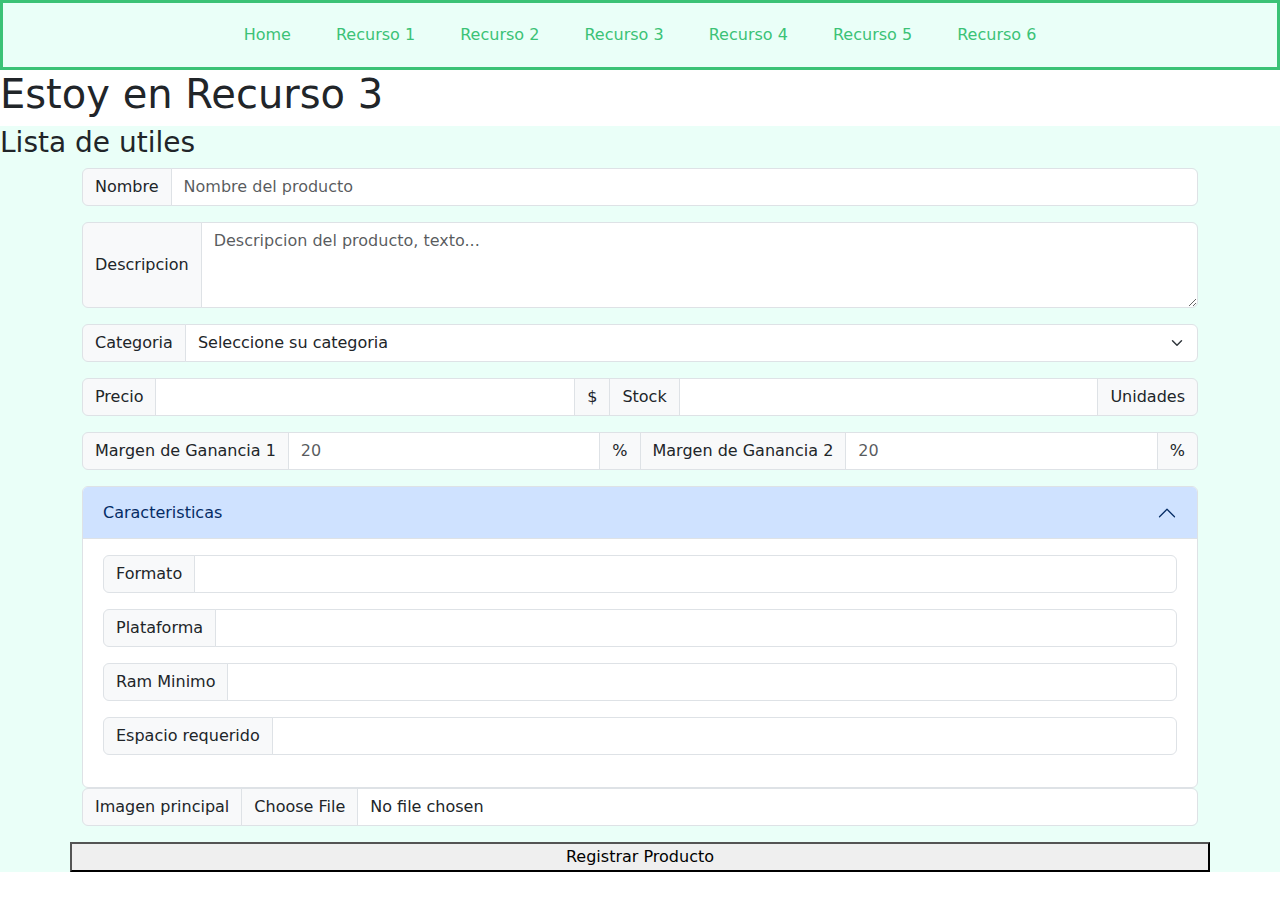
<file: Practica3/C2/R3.html>
<!DOCTYPE html>
<html lang="en">
<head>
    <meta charset="UTF-8">
    <meta name="viewport" content="width=device-width, initial-scale=1.0">
    <title>R3</title>
    <link rel="stylesheet" href="../estilos/styles.css">
    <link href="https://cdn.jsdelivr.net/npm/bootstrap@5.3.3/dist/css/bootstrap.min.css" rel="stylesheet" integrity="sha384-QWTKZyjpPEjISv5WaRU9OFeRpok6YctnYmDr5pNlyT2bRjXh0JMhjY6hW+ALEwIH" crossorigin="anonymous">
</head>
<body>
    <header>
        <nav>
            <ul>
                <li><a href="../index.html">Home</a></li>
                <li><a href="../C1/R1.html">Recurso 1</a></li>
                <li><a href="../C1/C1A/R2.html">Recurso 2</a></li>
                <li><a href="R3.html">Recurso 3</a></li>
                <li><a href="C2A/R4.html">Recurso 4</a></li>
                <li><a href="../C3/R5.html">Recurso 5</a></li>
                <li><a href="../C3/C3A/R6.html">Recurso 6</a></li>
            </ul>
        </nav>
    </header>

    <h1>Estoy en Recurso 3</h1>
    <section>
        <form action="../galeria.html" method="post">
            
            <h3>Lista de utiles</h3>
            <!--label for="lapiz">Lapiz</label><input type="checkbox" value="Lapiz" id="lapiz" name="utiles"><br>
            <label for="cuaderno">Cuaderno</label><input type="checkbox" value="Cuaderno" id="cuaderno" name="utiles"><br>
            <label for="borrador">Borrador</label><input type="checkbox" value="Borrador" id="borrador" name="utiles"><br>
            <label for="cartera">Cartera</label><input type="checkbox" value="Cartera" id="cartera" name="utiles"><br>
            <label for="telefono">Telefono</label><input type="checkbox" value="Telefono" id="telefono" name="utiles"><br>
            <label for="llaves">Llaves</label><input type="checkbox" value="Llaves" id="llaves" name="utiles"><br>
            <label for="mochila">Mochila</label><input type="checkbox" value="Mochila" id="mochila" name="utiles"><br-->

            

            <form action="#" method="post">
                <div class="container text-center">
                    <div class="row">
                        <div class="input-group mb-3">
                            <label for="nombre" class="input-group-text">Nombre</label>
                            <input type="text" class="form-control" id="nombre" placeholder="Nombre del producto">
                        </div>
                    </div>
                    <div class="row">
                        <div class="input-group mb-3">
                            <label for="descripcion" class="input-group-text">Descripcion</label>
                            <textarea class="form-control" id="descripcion" rows="3" placeholder="Descripcion del producto, texto..."></textarea>
                        </div>
                    </div>
                    <div class="row">
                        <div class="input-group mb-3">
                            <label for="categoria" class="input-group-text">Categoria</label>
                            <select class="form-select" id="categoria" aria-label="Large select example">
                                <option selected>Seleccione su categoria</option>
                                <option value="1">Estrategia</option>
                                <option value="2">Deportes</option>
                                <option value="3">Rompecabezas</option>
                            </select>
                        </div>
                    </div>
                    <div class="row">
                        <div class="input-group mb-3">
                            <span class="input-group-text" id="basic-addon1">
                                <label for="precio">
                                    Precio
                                </label>
                            </span>
                            <input type="number" class="form-control" id="precio" min="1" step="0.05">
                            <span class="input-group-text" id="basic-addon1">$</span>

                            <span class="input-group-text" id="basic-addon1">
                                <label for="stock">
                                    Stock
                                </label>
                            </span>
                            <input type="number" class="form-control" id="stock" min="0">
                            <span class="input-group-text" id="basic-addon1">Unidades</span>
                        </div>
                    </div>
                    <div class="row">
                        <div class="input-group mb-3">
                            <span class="input-group-text" id="basic-addon1">
                                <label for="margen_ganancia_1">
                                    Margen de Ganancia 1
                                </label>
                            </span>
                            <input type="number" class="form-control" id="margen_ganancia_1" placeholder="20" max="90" min="1">
                            <span class="input-group-text" id="basic-addon1">%</span>
                            <span class="input-group-text" id="basic-addon1">
                                <label for="margen_ganancia_2">
                                    Margen de Ganancia 2
                                </label>
                            </span>
                            <input type="number" class="form-control" id="margen_ganancia_2" placeholder="20" max="90" min="1">
                            <span class="input-group-text" id="basic-addon1">%</span>
                        </div>
                    </div>
                    <div class="row">
                        <div class="accordion" id="accordionExample">
                            <div class="accordion-item">
                              <h2 class="accordion-header">
                                <button class="accordion-button" type="button" data-bs-toggle="collapse" data-bs-target="#collapseOne" aria-expanded="true" aria-controls="collapseOne">
                                  Caracteristicas
                                </button>
                              </h2>
                              <div id="collapseOne" class="accordion-collapse collapse show" data-bs-parent="#accordionExample">
                                <div class="accordion-body">
                                    <div class="input-group mb-3">
                                        <label for="Formato" class="input-group-text">Formato</label>
                                        <input type="text" class="form-control" id="Formato">
                                    </div>
                                    <div class="input-group mb-3">
                                        <label for="Plataforma" class="input-group-text">Plataforma</label>
                                        <input type="text" class="form-control" id="Plataforma">
                                    </div>
                                    <div class="input-group mb-3">
                                        <label for="ram_minimo" class="input-group-text">Ram Minimo</label>
                                        <input type="text" class="form-control" id="ram_minimo">
                                    </div>
                                    <div class="input-group mb-3">
                                        <label for="espacio_requerido" class="input-group-text">Espacio requerido</label>
                                        <input type="text" class="form-control" id="espacio_requerido">
                                    </div>
                                </div>
                              </div>
                            </div>
                        </div>
                    </div>

                    <div class="row">
                        <div class="input-group mb-3">
                            <label class="input-group-text" for="inputGroupFile01">Imagen principal</label>
                            <input type="file" class="form-control" id="inputGroupFile01">
                        </div>
                    </div>

                    <div class="row">
                        <button type="submit">Registrar Producto</button>
                    </div>
                </div>
            </form>

            
        </form>
    </section>

    <script src="https://cdn.jsdelivr.net/npm/bootstrap@5.3.3/dist/js/bootstrap.bundle.min.js" integrity="sha384-YvpcrYf0tY3lHB60NNkmXc5s9fDVZLESaAA55NDzOxhy9GkcIdslK1eN7N6jIeHz" crossorigin="anonymous"></script>
</body>
</html>
</file>
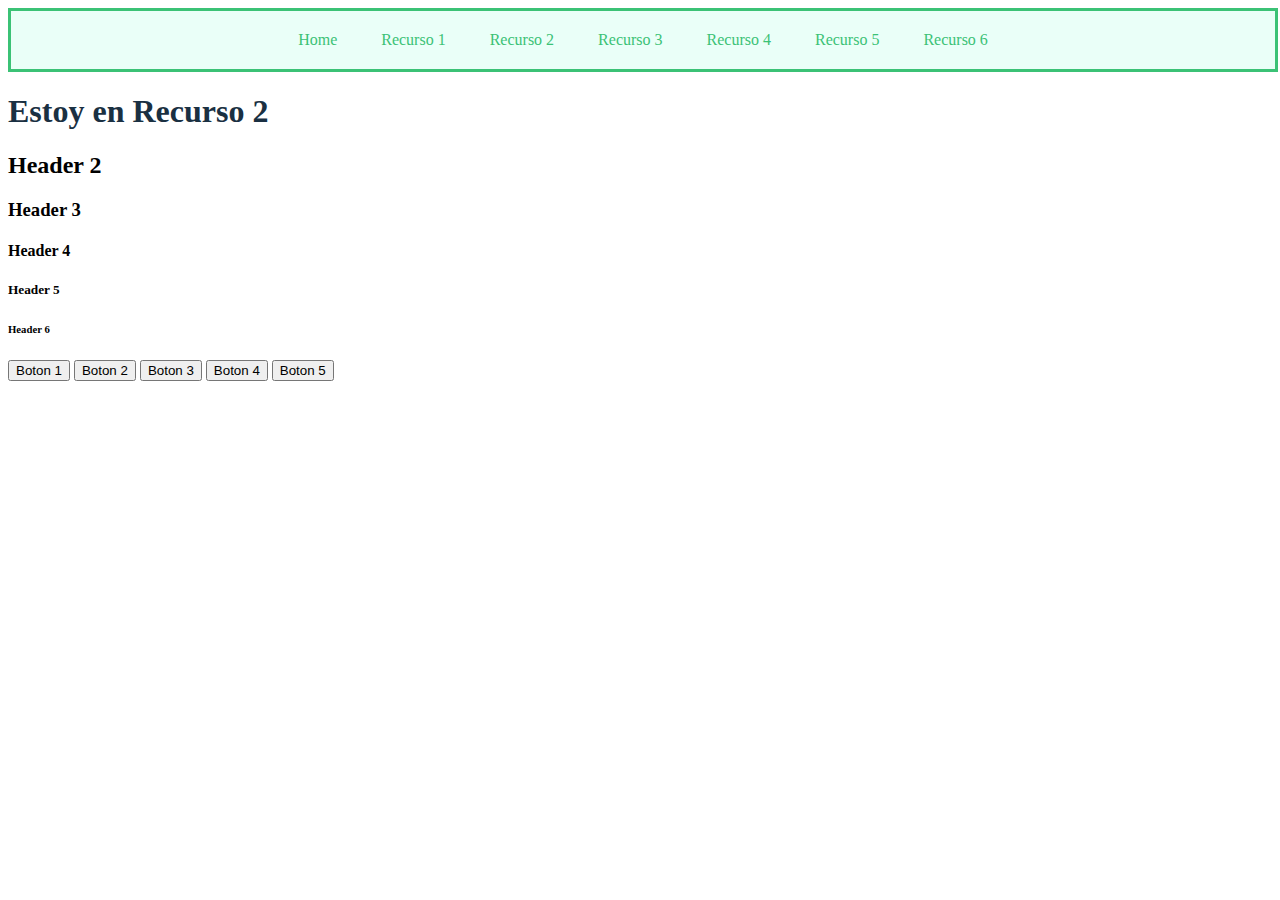
<file: Practica3/C1/C1A/R2.html>
<!DOCTYPE html>
<html lang="en">
<head>
    <meta charset="UTF-8">
    <meta name="viewport" content="width=device-width, initial-scale=1.0">
    <title>R2</title>
    <link rel="stylesheet" href="../../estilos/styles.css">
</head>
<body>
    <header>
        <nav>
            <ul>
                <li><a href="../../index.html">Home</a></li>
                <li><a href="../R1.html">Recurso 1</a></li>
                <li><a href="R2.html">Recurso 2</a></li>
                <li><a href="../../C2/R3.html">Recurso 3</a></li>
                <li><a href="../../C2/C2A/R4.html">Recurso 4</a></li>
                <li><a href="../../C3/R5.html">Recurso 5</a></li>
                <li><a href="../../C3/C3A/R6.html">Recurso 6</a></li>
            </ul>
        </nav>
    </header>

    <h1>Estoy en Recurso 2</h1>
    <h2>Header 2</h2>
    <h3>Header 3</h3>
    <h4>Header 4</h4>
    <h5>Header 5</h5>
    <h6>Header 6</h6>

    <button>Boton 1</button>
    <button>Boton 2</button>
    <button>Boton 3</button>
    <button>Boton 4</button>
    <button>Boton 5</button>
    
</body>
</html>
</file>
<file: Practica3/estilos/styles.css>
:root {
    --color-texto: #1a3042;
    --color-fondo: #FFFFFF;
    --color-primario: #eafff8;
    --color-secundario: #7fd1ae;
    --color-acento: #3bc276;
}

body {
    background-color: var(--color-fondo);
}

.contenido {
    color: var(--color-texto);
}

h1{
    color: var(--color-texto);
}

.banner {
    text-align: left;
    width: 500px;
    height: 100px;
}

/* Galeria */

.galeria {
    display: flex;
    flex-wrap: wrap;
    flex-direction: column;
}

.categoria{
    color: var(--color-secundario);
    display: flex;
    flex-wrap: wrap;
    justify-content: space-around;
    margin-bottom: 20px;
}

.categoria img {
    border-style: solid;
    width: 20%; /* Ancho inicial de las imágenes */
    margin: 10px;
}

.categoria h2 {
    width: 100%;
    text-align: center;
    margin-bottom: 10px;
}

@media (max-width: 1200px) {
    .categoria img {
      width: 15%;
    }
  }
  
  @media (max-width: 992px) {
    .categoria img {
      width: 30%;
    }
  }
  
  @media (max-width: 768px) {
    .categoria img {
      width: 40%;
    }
  }
  
  @media (max-width: 576px) {
    .categoria img {
      width: 80%;
    }
  }


header {
    text-align: center;
    background-color: var(--color-primario);
}

nav {
    width: 100%;
    color: var(--color-acento);
    background-color: var(--color-primario);
    text-align: center;
    border-style: solid;
}

nav ul {
    list-style: none;
    padding: 0;
    margin: 0;
}

nav li{
    display: inline-block;
    padding: 20px;
}

nav a {
    text-decoration: none;
    color: var(--color-acento);
}


section {
    background-color: var(--color-primario);
}

footer {
    border-style: solid;
    text-align: center;
    background-color: var(--color-primario);
    color: var(--color-acento);
    padding: 20px;
}
</file>
